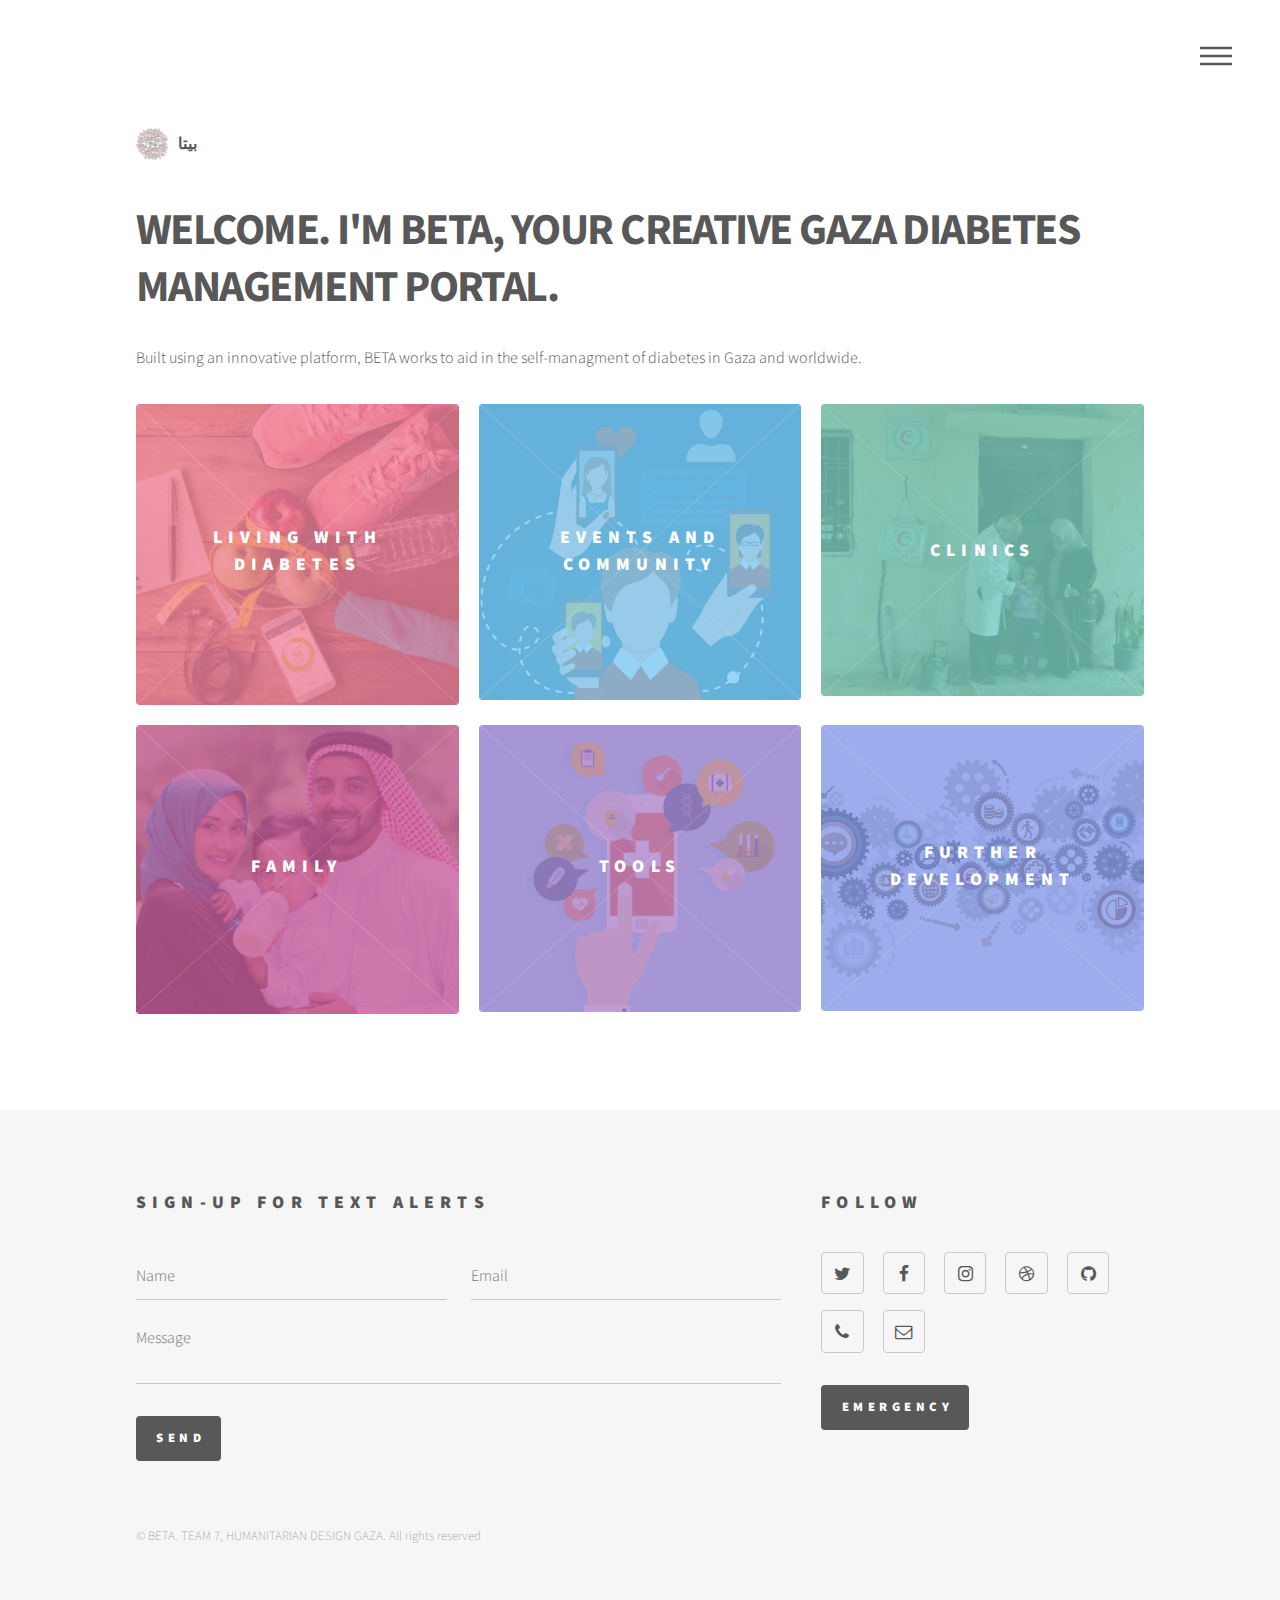
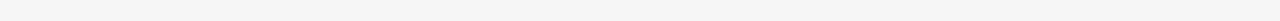
<file: index.html>
<!DOCTYPE HTML>
<!--
	Phantom by Pixelarity
	pixelarity.com | hello@pixelarity.com
	License: pixelarity.com/license
-->
<html>
	<head>
		<title>BETA</title>
		<meta charset="utf-8" />
		<meta name="viewport" content="width=device-width, initial-scale=1, user-scalable=no" />
		<link rel="stylesheet" href="assets/css/main.css" />
		<noscript><link rel="stylesheet" href="assets/css/noscript.css" /></noscript>
	</head>
	<body class="is-preload">
		<!-- Wrapper -->
			<div id="wrapper">

				<!-- Header -->
					<header id="header">
						<div class="inner">

							<!-- Logo -->
								<a href="arabic.html" class="logo">
									<span class="symbol"><img src="images/g.svg" alt="" /></span><span class="title">بيتا</span>
								</a>

							<!-- Nav -->
								<nav>
									<ul>
										<li><a href="#menu">Menu</a></li>
									</ul>
								</nav>

						</div>
					</header>

				<!-- Menu -->
					<nav id="menu">
						<h2>Menu</h2>
						<ul>
							<li><a href="index.html">Home</a></li>
							<li><a href="lifestyle.html">Living with Diabetes</a></li>
							<li><a href="events.html">Events and Community</a></li>
							<li><a href="clinics.html">Clinics</a></li>
							<li><a href="family.html">Family</a></li>
							<li><a href="tools.html">Tools</a></li>
							<li><a href="dev.html">Further Development</a></li>
							<li><a href="elements.html">Elements</a></li>
						</ul>
					</nav>

				<!-- Main -->
					<div id="main">
						<div class="inner">
							<header>
								<h1>
							WELCOME. I'M BETA, YOUR CREATIVE GAZA DIABETES MANAGEMENT PORTAL.</h1>
								<p>Built using an innovative platform, BETA works to aid in the self-managment of diabetes in Gaza and worldwide.</p>
							</header>
							<section class="tiles">
								<article class="style1">
									<span class="image">
										<img src="images/healthyliving.jpg" alt="" />
									</span>
									<a href="lifestyle.html">
										<h2>LIVING WITH DIABETES</h2>
										<div class="content">
											<p>Learn how to manage your diabetes on a day-to-day basis.</p>
										</div>
									</a>
								</article>
								<article class="style2">
									<span class="image">
										<img src="images/connect.png" alt="" />
									</span>
									<a href="events.html">
										<h2>EVENTS AND COMMUNITY</h2>
										<div class="content">
											<p>Discover support groups and events happening in the greater Gaza community.</p>
										</div>
									</a>
								</article>
								<article class="style3">
									<span class="image">
										<img src="images/clinic.jpg" alt="" />
									</span>
									<a href="clinics.html">
										<h2>CLINICS</h2>
										<div class="content">
											<p>Find a clinic near you.</p>
										</div>
									</a>
								</article>
								<article class="style4">
									<span class="image">
										<img src="images/family2.jpg" alt="" />
									</span>
									<a href="family.html">
										<h2>FAMILY</h2>
										<div class="content">
											<p>Have a family member living with diabetes? Learn how to support & manage their care.</p>
										</div>
									</a>
								</article>
								<article class="style5">
									<span class="image">
										<img src="images/tools .jpg" alt="" />
									</span>
									<a href="tools.html">
										<h2>TOOLS</h2>
										<div class="content">
											<p>Helpful resources in diabetes management.</p>
										</div>
									</a>
								</article>
								<article class="style6">
									<span class="image">
										<img src="images/development.jpg" alt="" />
									</span>
									<a href="dev.html">
										<h2>FURTHER DEVELOPMENT</h2>
										<div class="content">
											<p>Learn what's coming as BETA continues ongoing development.</p>
										</div>
									</a>

							</section>
						</div>
					</div>

				<!-- Footer -->
					<footer id="footer">
						<div class="inner">
							<section>
								<h2>Sign-Up For Text Alerts</h2>
								<form method="post" action="#">
									<div class="fields">
										<div class="field half">
											<input type="text" name="name" id="name" placeholder="Name" />
										</div>
										<div class="field half">
											<input type="email" name="email" id="email" placeholder="Email" />
										</div>
										<div class="field">
											<textarea name="message" id="message" placeholder="Message"></textarea>
										</div>
									</div>
									<ul class="actions">
										<li><input type="submit" value="Send" class="primary" /></li>
									</ul>
								</form>
							</section>
							<section>
								<h2>Follow</h2>
								<ul class="icons">
									<li><a href="#" class="icon style2 fa-twitter"><span class="label">Twitter</span></a></li>
									<li><a href="#" class="icon style2 fa-facebook"><span class="label">Facebook</span></a></li>
									<li><a href="#" class="icon style2 fa-instagram"><span class="label">Instagram</span></a></li>
									<li><a href="#" class="icon style2 fa-dribbble"><span class="label">Dribbble</span></a></li>
									<li><a href="#" class="icon style2 fa-github"><span class="label">GitHub</span></a></li>
									<li><a href="#" class="icon style2 fa-phone"><span class="label">Phone</span></a></li>
									<li><a href="#" class="icon style2 fa-envelope-o"><span class="label">Email</span></a></li>
								</ul>
								<p>
								<a href="tel:+101" class="button primary">EMERGENCY</a>
							</p>
							</section>
							<ul class="copyright">
								<li>&copy; BETA. TEAM 7, HUMANITARIAN DESIGN GAZA. All rights reserved</li>
							</ul>
						</div>
					</footer>

			</div>

		<!-- Scripts -->
			<script src="assets/js/jquery.min.js"></script>
			<script src="assets/js/browser.min.js"></script>
			<script src="assets/js/breakpoints.min.js"></script>
			<script src="assets/js/util.js"></script>
			<script src="assets/js/main.js"></script>

	</body>
</html>
</file>
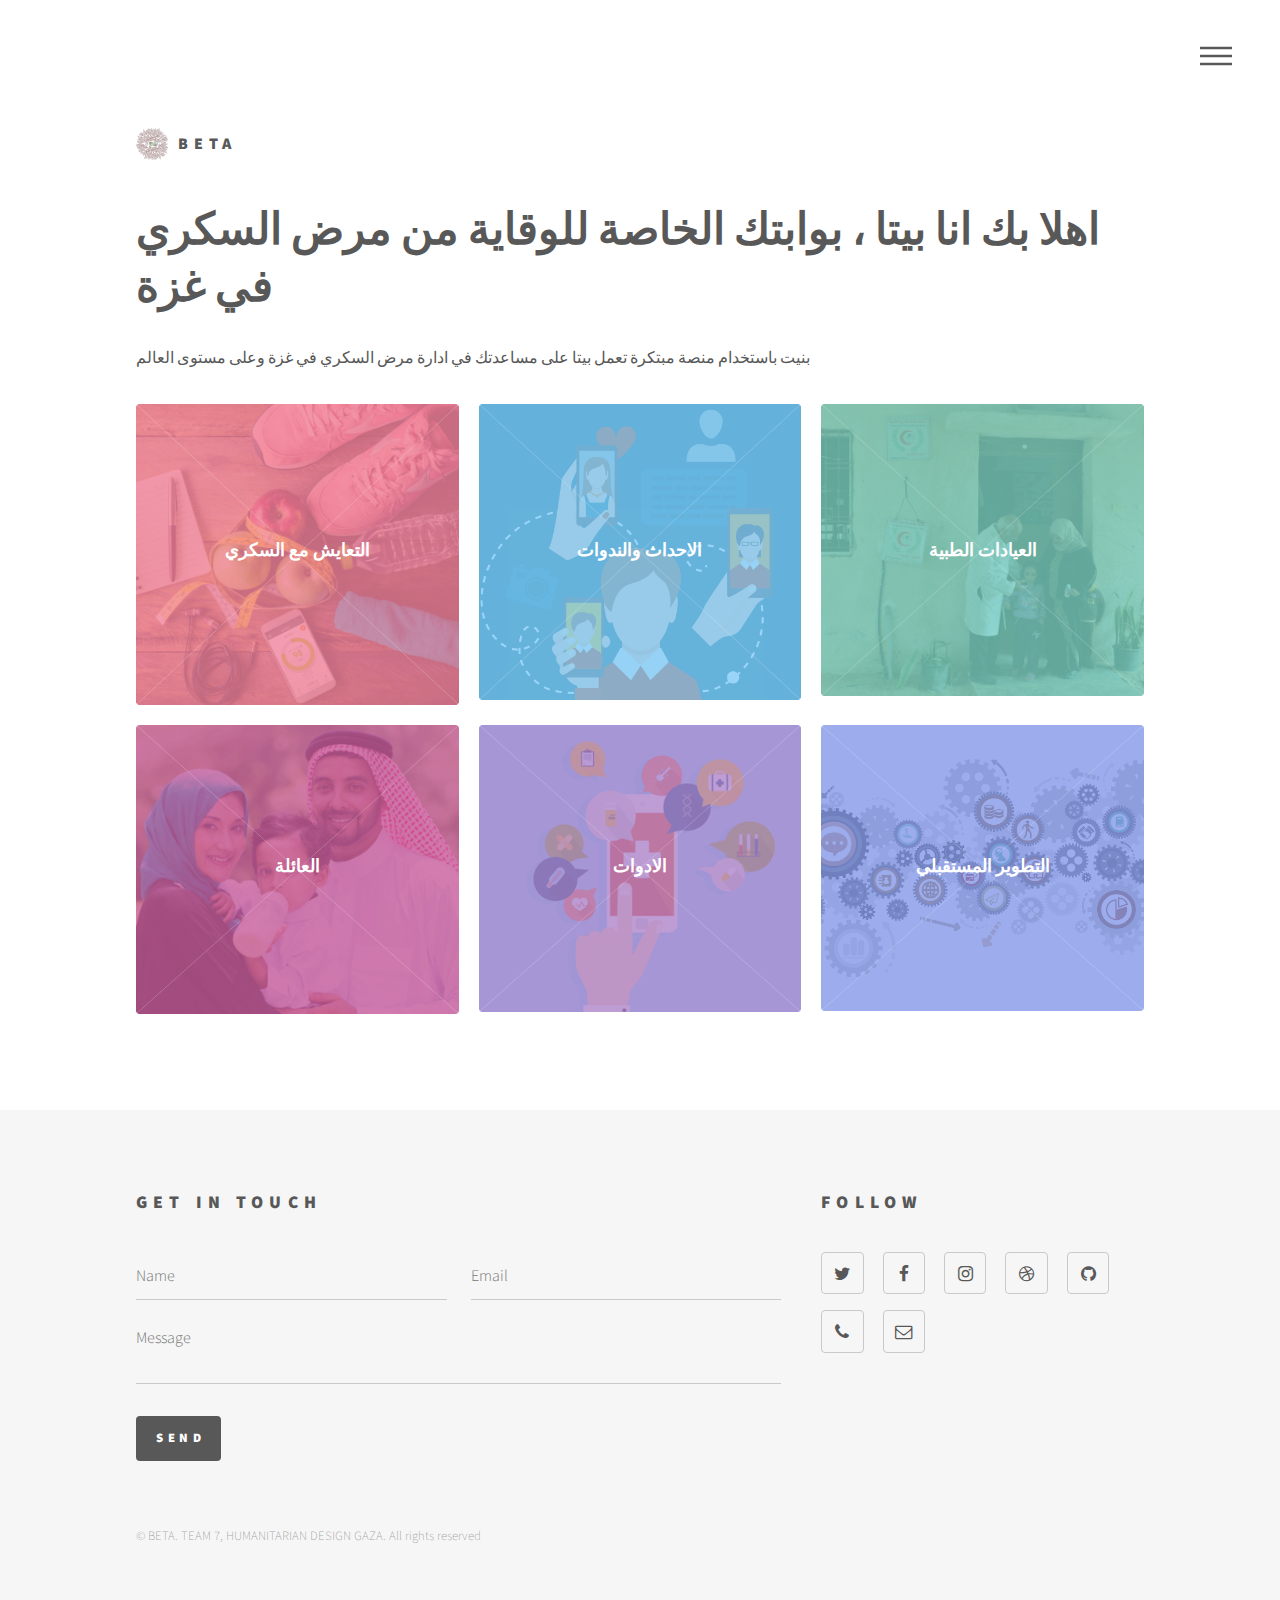
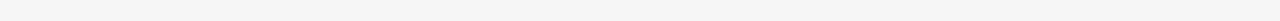
<file: arabic.html>
<!DOCTYPE HTML>
<!--
	Phantom by Pixelarity
	pixelarity.com | hello@pixelarity.com
	License: pixelarity.com/license
-->
<html>
	<head>
		<title>BETA</title>
		<meta charset="utf-8" />
		<meta name="viewport" content="width=device-width, initial-scale=1, user-scalable=no" />
		<link rel="stylesheet" href="assets/css/main.css" />
		<noscript><link rel="stylesheet" href="assets/css/noscript.css" /></noscript>
	</head>
	<body class="is-preload">
		<!-- Wrapper -->
			<div id="wrapper">

				<!-- Header -->
					<header id="header">
						<div class="inner">

							<!-- Logo -->
								<a href="index.html" class="logo">
									<span class="symbol"><img src="images/g.svg" alt="" /></span><span class="title">BETA</span>
								</a>

							<!-- Nav -->
								<nav>
									<ul>
										<li><a href="#menu">Menu</a></li>
									</ul>
								</nav>

						</div>
					</header>

					<!-- Menu -->
						<nav id="menu">
							<h2>Menu</h2>
							<ul>
								<li><a href="index.html">Home</a></li>
								<li><a href="lifestyle.html">Living with Diabetes</a></li>
								<li><a href="events.html">Events and Community</a></li>
								<li><a href="clinics.html">Clinics</a></li>
								<li><a href="family.html">Family</a></li>
								<li><a href="tools.html">Tools</a></li>
								<li><a href="dev.html">Further Development</a></li>
								<li><a href="elements.html">Elements</a></li>
							</ul>
						</nav>

				<!-- Main -->
					<div id="main">
						<div class="inner">
							<header>
								<h1>
اهلا بك انا بيتا ، بوابتك الخاصة للوقاية من مرض السكري في غزة</h1>
								<p>بنيت باستخدام منصة مبتكرة تعمل بيتا على مساعدتك في ادارة مرض السكري في غزة وعلى مستوى العالم</p>
							</header>
							<section class="tiles">
								<article class="style1">
									<span class="image">
										<img src="images/healthyliving.jpg" alt="" />
									</span>
									<a href="generic.html">
										<h2>التعايش مع السكري</h2>
										<div class="content">
											<p>التعلم كيفية التعامل و إدارة مرض السكري يوما بيوم</p>
										</div>
									</a>
								</article>
								<article class="style2">
									<span class="image">
										<img src="images/connect.png" alt="" />
									</span>
									<a href="generic.html">
										<h2>الاحداث والندوات</h2>
										<div class="content">
											<p>اكتشاف مجموعات الدعم و أهم الأحداث التوعوية للمرض في مجتمع غزة</p>
										</div>
									</a>
								</article>
								<article class="style3">
									<span class="image">
										<img src="images/clinic.jpg" alt="" />
									</span>
									<a href="generic.html">
										<h2>العيادات الطبية</h2>
										<div class="content">
											<p>إيجاد أقرب مركز صحي لك</p>
										</div>
									</a>
								</article>
								<article class="style4">
									<span class="image">
										<img src="images/family2.jpg" alt="" />
									</span>
									<a href="generic.html">
										<h2>العائلة</h2>
										<div class="content">
											<p>هل لديك أحد من أفراد العائلة يعيش مع مرض السكري؟ تعلم كيفية دعم وإدارة الرعاية الخاصة بهم</p>
										</div>
									</a>
								</article>
								<article class="style5">
									<span class="image">
										<img src="images/tools .jpg" alt="" />
									</span>
									<a href="generic.html">
										<h2>الادوات</h2>
										<div class="content">
											<p>المصادر المساعدة لإدارة و التحكم بمرض السكري</p>
										</div>
									</a>
								</article>
								<article class="style6">
									<span class="image">
										<img src="images/development.jpg" alt="" />
									</span>
									<a href="generic.html">
										<h2>التطوير المستقبلي</h2>
										<div class="content">
											<p>تعرف على ما هو قادم من BETA في المستقبل</p>
										</div>
									</a>

							</section>
						</div>
					</div>

				<!-- Footer -->
					<footer id="footer">
						<div class="inner">
							<section>
								<h2>Get in touch</h2>
								<form method="post" action="#">
									<div class="fields">
										<div class="field half">
											<input type="text" name="name" id="name" placeholder="Name" />
										</div>
										<div class="field half">
											<input type="email" name="email" id="email" placeholder="Email" />
										</div>
										<div class="field">
											<textarea name="message" id="message" placeholder="Message"></textarea>
										</div>
									</div>
									<ul class="actions">
										<li><input type="submit" value="Send" class="primary" /></li>
									</ul>
								</form>
							</section>
							<section>
								<h2>Follow</h2>
								<ul class="icons">
									<li><a href="#" class="icon style2 fa-twitter"><span class="label">Twitter</span></a></li>
									<li><a href="#" class="icon style2 fa-facebook"><span class="label">Facebook</span></a></li>
									<li><a href="#" class="icon style2 fa-instagram"><span class="label">Instagram</span></a></li>
									<li><a href="#" class="icon style2 fa-dribbble"><span class="label">Dribbble</span></a></li>
									<li><a href="#" class="icon style2 fa-github"><span class="label">GitHub</span></a></li>
									<li><a href="#" class="icon style2 fa-phone"><span class="label">Phone</span></a></li>
									<li><a href="#" class="icon style2 fa-envelope-o"><span class="label">Email</span></a></li>
								</ul>
							</section>
							<ul class="copyright">
								<li>&copy; BETA. TEAM 7, HUMANITARIAN DESIGN GAZA. All rights reserved</li>
							</ul>
						</div>
					</footer>

			</div>

		<!-- Scripts -->
			<script src="assets/js/jquery.min.js"></script>
			<script src="assets/js/browser.min.js"></script>
			<script src="assets/js/breakpoints.min.js"></script>
			<script src="assets/js/util.js"></script>
			<script src="assets/js/main.js"></script>

	</body>
</html>
</file>
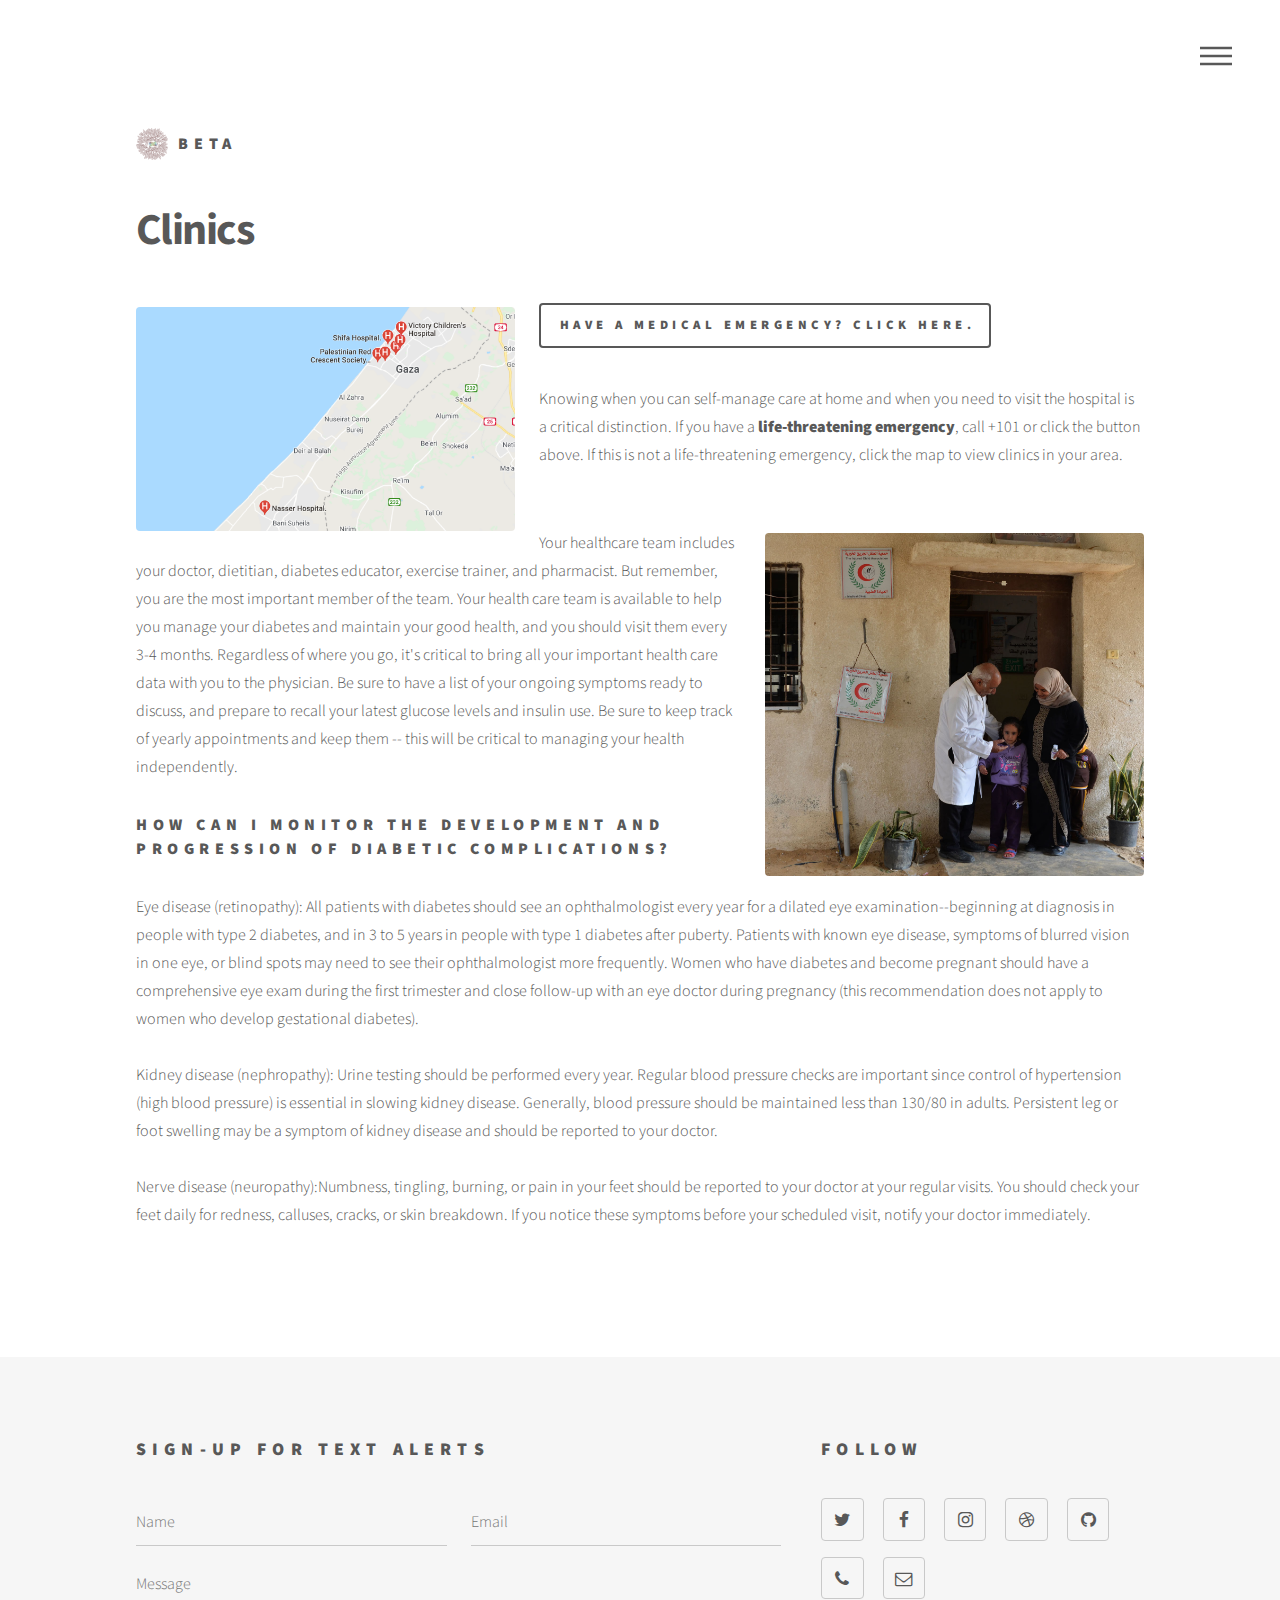
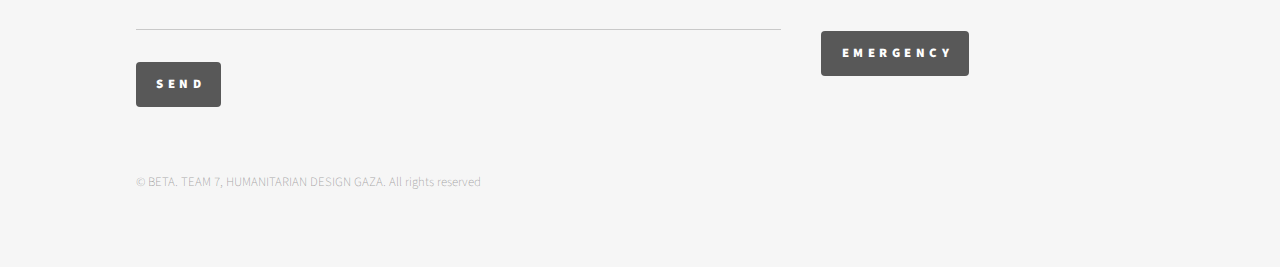
<file: clinics.html>
<!DOCTYPE HTML>
<!--
	Phantom by Pixelarity
	pixelarity.com | hello@pixelarity.com
	License: pixelarity.com/license
-->
<html>
	<head>
		<title>BETA</title>
		<meta charset="utf-8" />
		<meta name="viewport" content="width=device-width, initial-scale=1, user-scalable=no" />
		<link rel="stylesheet" href="assets/css/main.css" />
		<noscript><link rel="stylesheet" href="assets/css/noscript.css" /></noscript>
	</head>
	<body class="is-preload">
		<!-- Wrapper -->
			<div id="wrapper">

				<!-- Header -->
					<header id="header">
						<div class="inner">

							<!-- Logo -->
								<a href="index.html" class="logo">
									<span class="symbol"><img src="images/g.svg" alt="" /></span><span class="title">BETA</span>
								</a>

							<!-- Nav -->
								<nav>
									<ul>
										<li><a href="#menu">Menu</a></li>
									</ul>
								</nav>

						</div>
					</header>

<!-- Menu -->
					<nav id="menu">
						<h2>Menu</h2>
						<ul>
							<li><a href="index.html">Home</a></li>
							<li><a href="lifestyle.html">Living with Diabetes</a></li>
							<li><a href="events.html">Events and Community</a></li>
							<li><a href="clinics.html">Clinics</a></li>
							<li><a href="family.html">Family</a></li>
							<li><a href="tools.html">Tools</a></li>
							<li><a href="dev.html">Further Development</a></li>
							<li><a href="elements.html">Elements</a></li>
						</ul>
					</nav>

				<!-- Main -->
					<div id="main">
						<div class="inner">
							<h1>Clinics</h1>
							<p><a href="https://www.google.ps/search?rlz=1C1NDCM_arPS831PS831&q=%D9%85%D8%B3%D8%AA%D8%B4%D9%81%D9%8A%D8%A7%D8%AA+%D9%82%D8%B7%D8%A7%D8%B9+%D8%BA%D8%B2%D8%A9&npsic=0&rflfq=1&rlha=0&rllag=31526102,34472222,3104&tbm=lcl&ved=2ahUKEwid5v2Y5IjgAhXSjqQKHSbxBdYQtgN6BAgAEAQ&tbs=lrf:!2m1!1e2!2m1!1e3!3sIAE,lf:1,lf_ui:2&rldoc=1#rlfi=hd:;si:,31.538840500907607,34.51005254304346;mv:!1m2!1d31.590438059402555!2d34.74457677683324!2m2!1d31.280516032326236!2d34.04419835886449!4m2!1d31.435605135729464!2d34.39438756784887!5i11"><span class="image left"><img src="images/map.png" alt="" /></a></span>
		<a href="tel:+101" class="button default">Have a medical emergency? Click Here.</a> </br></br>
								Knowing when you can self-manage care at home and when you need to visit the hospital is a critical distinction. If you have a <b> life-threatening emergency</b>, call +101 or click the button above.
								If this is not a life-threatening emergency, click the map to view clinics in your area.</p> </br>
							<p><span class="image right"><img src="images/clinic.jpg" alt="" /></span>Your healthcare team includes your doctor, dietitian, diabetes educator, exercise trainer, and pharmacist. But remember, you are the most important member of the team.
								Your health care team is available to help you manage your diabetes and maintain your good health, and you should visit them every 3-4 months.
								Regardless of where you go, it's critical to bring all your important health care data with you to the physician. Be sure to have a list of your ongoing
								symptoms ready to discuss, and prepare to recall your latest glucose levels and insulin use. Be sure to keep track of yearly appointments and keep them -- this will be critical to managing your health independently.
</p>
							<h3>	How can I monitor the development and progression of diabetic complications? </h3> <p>
	Eye disease (retinopathy): All patients with diabetes should see an ophthalmologist every year for a dilated eye examination--beginning at diagnosis in people with type 2 diabetes, and in 3 to 5 years in people with type 1 diabetes after puberty. Patients with known eye disease, symptoms of blurred vision in one eye, or blind spots may need to see their ophthalmologist more frequently.
	Women who have diabetes and become pregnant should have a comprehensive eye exam during the first trimester and close follow-up with an eye doctor during pregnancy (this recommendation does not apply to women who develop gestational diabetes).
</br></br>
	Kidney disease (nephropathy): Urine testing should be performed every year. Regular blood pressure checks are important since control of hypertension (high blood pressure) is essential in slowing kidney disease. Generally, blood pressure should be maintained less than 130/80 in adults. Persistent leg or foot swelling may be a symptom of kidney disease and should be reported to your doctor.
</br></br>
	Nerve disease (neuropathy):Numbness, tingling, burning, or pain in your feet should be reported to your doctor at your regular visits. You should check your feet daily for redness, calluses, cracks, or skin breakdown. If you notice these symptoms before your scheduled visit, notify your doctor immediately.</p>
						</section>
					</div>
				</div>

				<!-- Footer -->
					<footer id="footer">
						<div class="inner">
							<section>
								<h2>Sign-Up for Text Alerts</h2>
								<form method="post" action="#">
									<div class="fields">
										<div class="field half">
											<input type="text" name="name" id="name" placeholder="Name" />
										</div>
										<div class="field half">
											<input type="email" name="email" id="email" placeholder="Email" />
										</div>
										<div class="field">
											<textarea name="message" id="message" placeholder="Message"></textarea>
										</div>
									</div>
									<ul class="actions">
										<li><input type="submit" value="Send" class="primary" /></li>
									</ul>
								</form>
							</section>
							<section>
								<h2>Follow</h2>
								<ul class="icons">
									<li><a href="#" class="icon style2 fa-twitter"><span class="label">Twitter</span></a></li>
									<li><a href="#" class="icon style2 fa-facebook"><span class="label">Facebook</span></a></li>
									<li><a href="#" class="icon style2 fa-instagram"><span class="label">Instagram</span></a></li>
									<li><a href="#" class="icon style2 fa-dribbble"><span class="label">Dribbble</span></a></li>
									<li><a href="#" class="icon style2 fa-github"><span class="label">GitHub</span></a></li>
									<li><a href="#" class="icon style2 fa-phone"><span class="label">Phone</span></a></li>
									<li><a href="#" class="icon style2 fa-envelope-o"><span class="label">Email</span></a></li>
								</ul>
								<p>
								<a href="tel:+101" class="button primary">EMERGENCY</a>
							</p>
							</section>
							<ul class="copyright">
								<li>&copy; BETA. TEAM 7, HUMANITARIAN DESIGN GAZA. All rights reserved</li>
							</ul>
						</div>
					</footer>

			</div>

		<!-- Scripts -->
			<script src="assets/js/jquery.min.js"></script>
			<script src="assets/js/browser.min.js"></script>
			<script src="assets/js/breakpoints.min.js"></script>
			<script src="assets/js/util.js"></script>
			<script src="assets/js/main.js"></script>

	</body>
</html>
</file>
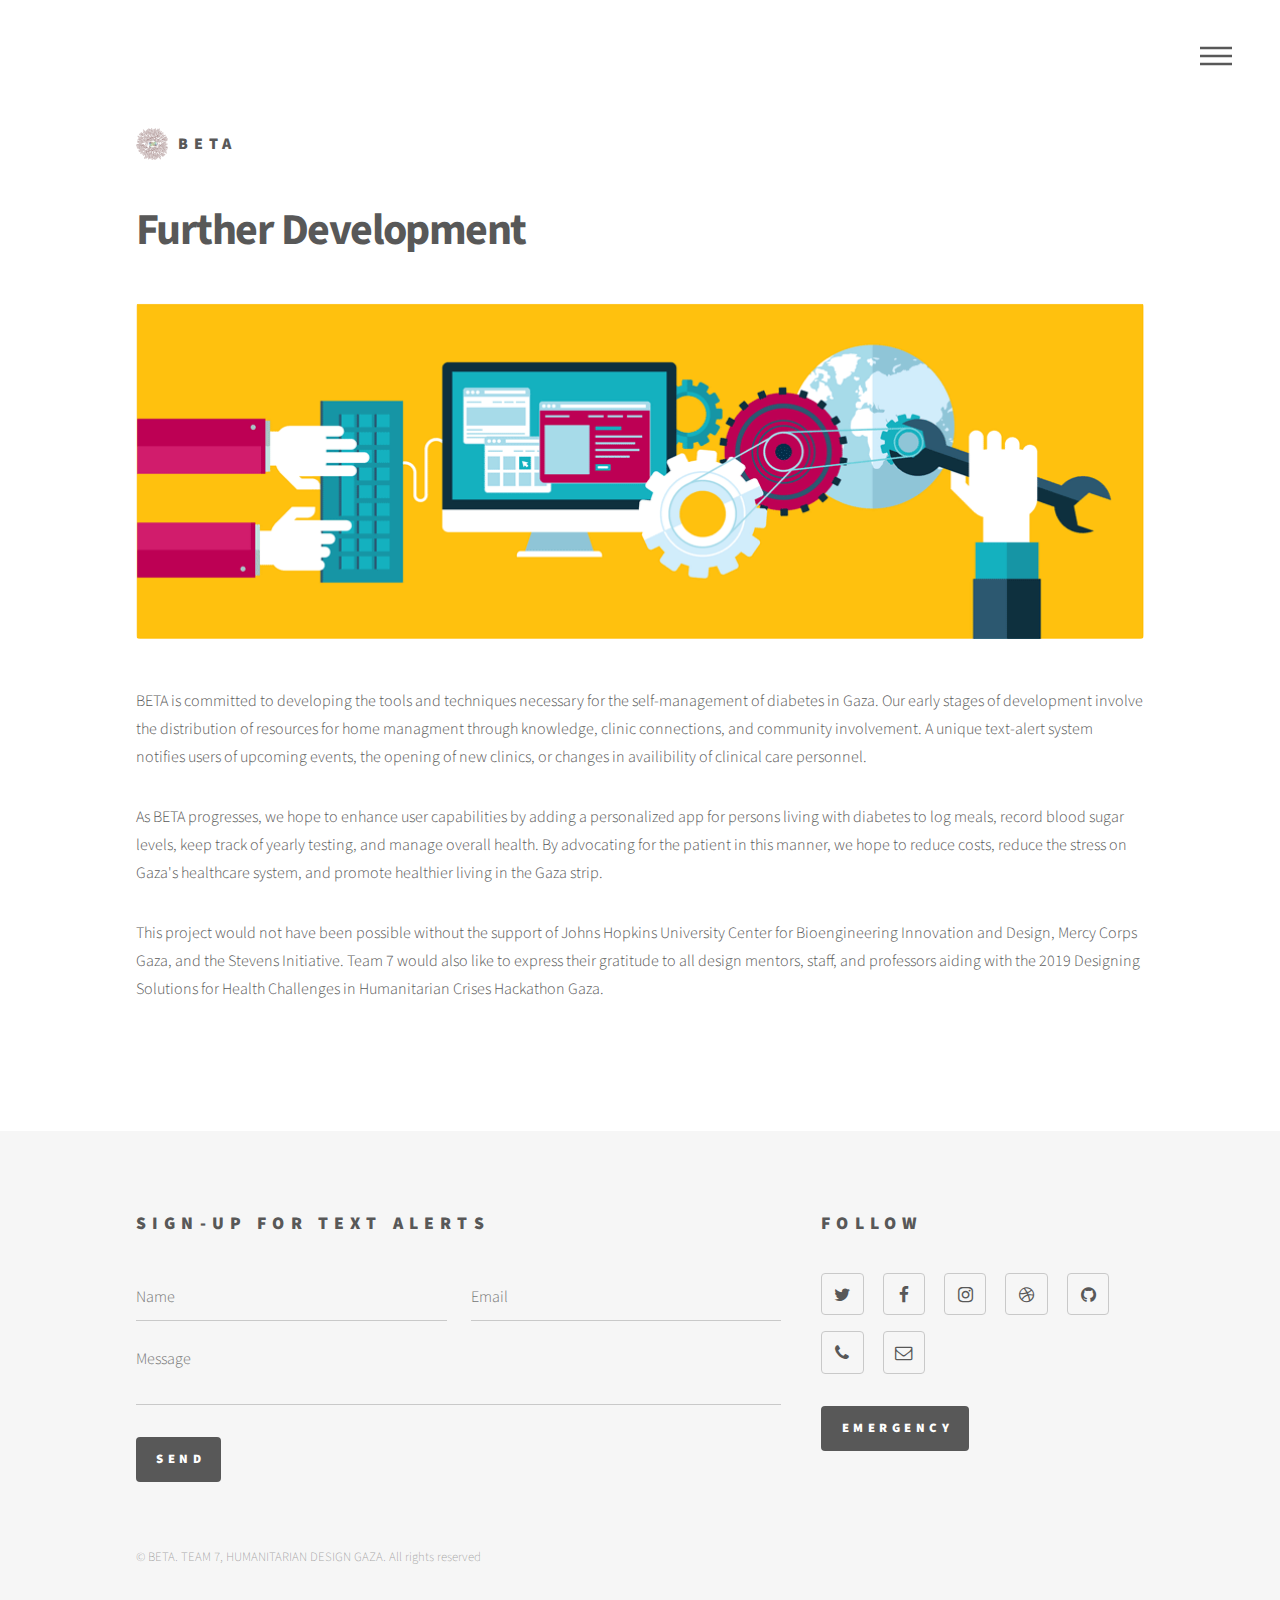
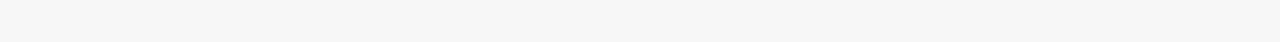
<file: dev.html>
<!DOCTYPE HTML>
<!--
	Phantom by Pixelarity
	pixelarity.com | hello@pixelarity.com
	License: pixelarity.com/license
-->
<html>
	<head>
		<title>BETA</title>
		<meta charset="utf-8" />
		<meta name="viewport" content="width=device-width, initial-scale=1, user-scalable=no" />
		<link rel="stylesheet" href="assets/css/main.css" />
		<noscript><link rel="stylesheet" href="assets/css/noscript.css" /></noscript>
	</head>
	<body class="is-preload">
		<!-- Wrapper -->
			<div id="wrapper">

				<!-- Header -->
					<header id="header">
						<div class="inner">

							<!-- Logo -->
								<a href="index.html" class="logo">
									<span class="symbol"><img src="images/g.svg" alt="" /></span><span class="title">BETA</span>
								</a>

							<!-- Nav -->
								<nav>
									<ul>
										<li><a href="#menu">Menu</a></li>
									</ul>
								</nav>

						</div>
					</header>

<!-- Menu -->
					<nav id="menu">
						<h2>Menu</h2>
						<ul>
							<li><a href="index.html">Home</a></li>
							<li><a href="lifestyle.html">Living with Diabetes</a></li>
							<li><a href="events.html">Events and Community</a></li>
							<li><a href="clinics.html">Clinics</a></li>
							<li><a href="family.html">Family</a></li>
							<li><a href="tools.html">Tools</a></li>
							<li><a href="dev.html">Further Development</a></li>
							<li><a href="elements.html">Elements</a></li>
						</ul>
					</nav>

				<!-- Main -->
					<div id="main">
						<div class="inner">
							<h1>Further Development</h1>
							<span class="image main"><img src="images/dev2banner.png" alt="" /></span>
							<p>BETA is committed to developing the tools and techniques necessary for the self-management of diabetes in Gaza. Our early stages of development involve the distribution of resources
							for home managment through knowledge, clinic connections, and community involvement. A unique text-alert system notifies users of upcoming events, the opening of new clinics, or <thead>
								changes in availibility of clinical care personnel.
							</thead> </p>
							<p>As BETA progresses, we hope to enhance user capabilities by adding a personalized app for persons living with diabetes to log meals, record blood sugar levels, keep track of yearly
							testing, and manage overall health. By advocating for the patient in this manner, we hope to reduce costs, reduce the stress on Gaza's healthcare system, and promote healthier living
						in the Gaza strip. </p>
						<p> This project would not have been possible without the support of Johns Hopkins University Center for Bioengineering Innovation and Design, Mercy Corps Gaza, and the Stevens Initiative.
							Team 7 would also like to express their gratitude to all design mentors, staff, and professors aiding with the 2019 Designing Solutions for Health Challenges in Humanitarian Crises Hackathon Gaza.
						</div>
					</div>

				<!-- Footer -->
					<footer id="footer">
						<div class="inner">
							<section>
								<h2>Sign-Up for Text Alerts</h2>
								<form method="post" action="#">
									<div class="fields">
										<div class="field half">
											<input type="text" name="name" id="name" placeholder="Name" />
										</div>
										<div class="field half">
											<input type="email" name="email" id="email" placeholder="Email" />
										</div>
										<div class="field">
											<textarea name="message" id="message" placeholder="Message"></textarea>
										</div>
									</div>
									<ul class="actions">
										<li><input type="submit" value="Send" class="primary" /></li>
									</ul>
								</form>
							</section>
							<section>
								<h2>Follow</h2>
								<ul class="icons">
									<li><a href="#" class="icon style2 fa-twitter"><span class="label">Twitter</span></a></li>
									<li><a href="#" class="icon style2 fa-facebook"><span class="label">Facebook</span></a></li>
									<li><a href="#" class="icon style2 fa-instagram"><span class="label">Instagram</span></a></li>
									<li><a href="#" class="icon style2 fa-dribbble"><span class="label">Dribbble</span></a></li>
									<li><a href="#" class="icon style2 fa-github"><span class="label">GitHub</span></a></li>
									<li><a href="#" class="icon style2 fa-phone"><span class="label">Phone</span></a></li>
									<li><a href="#" class="icon style2 fa-envelope-o"><span class="label">Email</span></a></li>
								</ul>
								<p>
								<a href="tel:+101" class="button primary">EMERGENCY</a>
							</p>
							</section>
							<ul class="copyright">
								<li>&copy; BETA. TEAM 7, HUMANITARIAN DESIGN GAZA. All rights reserved</li>
							</ul>
						</div>
					</footer>

			</div>

		<!-- Scripts -->
			<script src="assets/js/jquery.min.js"></script>
			<script src="assets/js/browser.min.js"></script>
			<script src="assets/js/breakpoints.min.js"></script>
			<script src="assets/js/util.js"></script>
			<script src="assets/js/main.js"></script>

	</body>
</html>
</file>
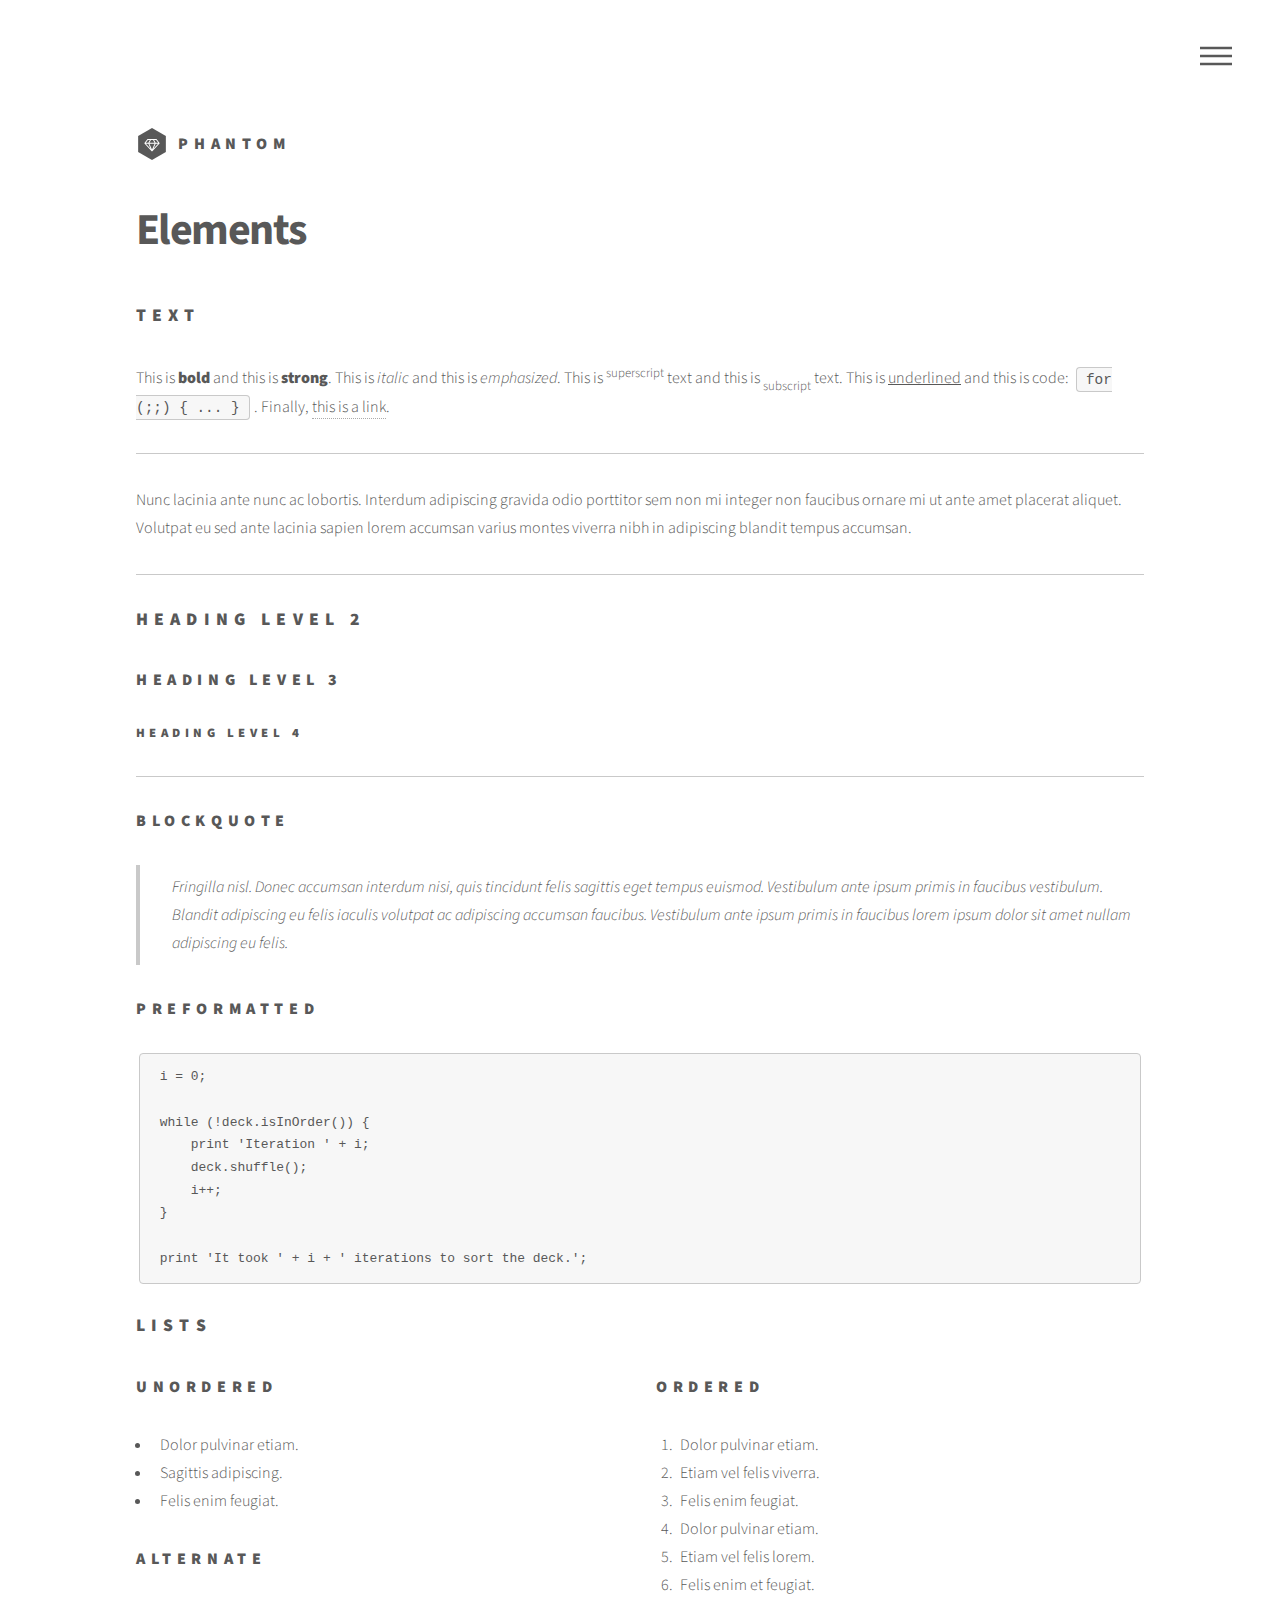
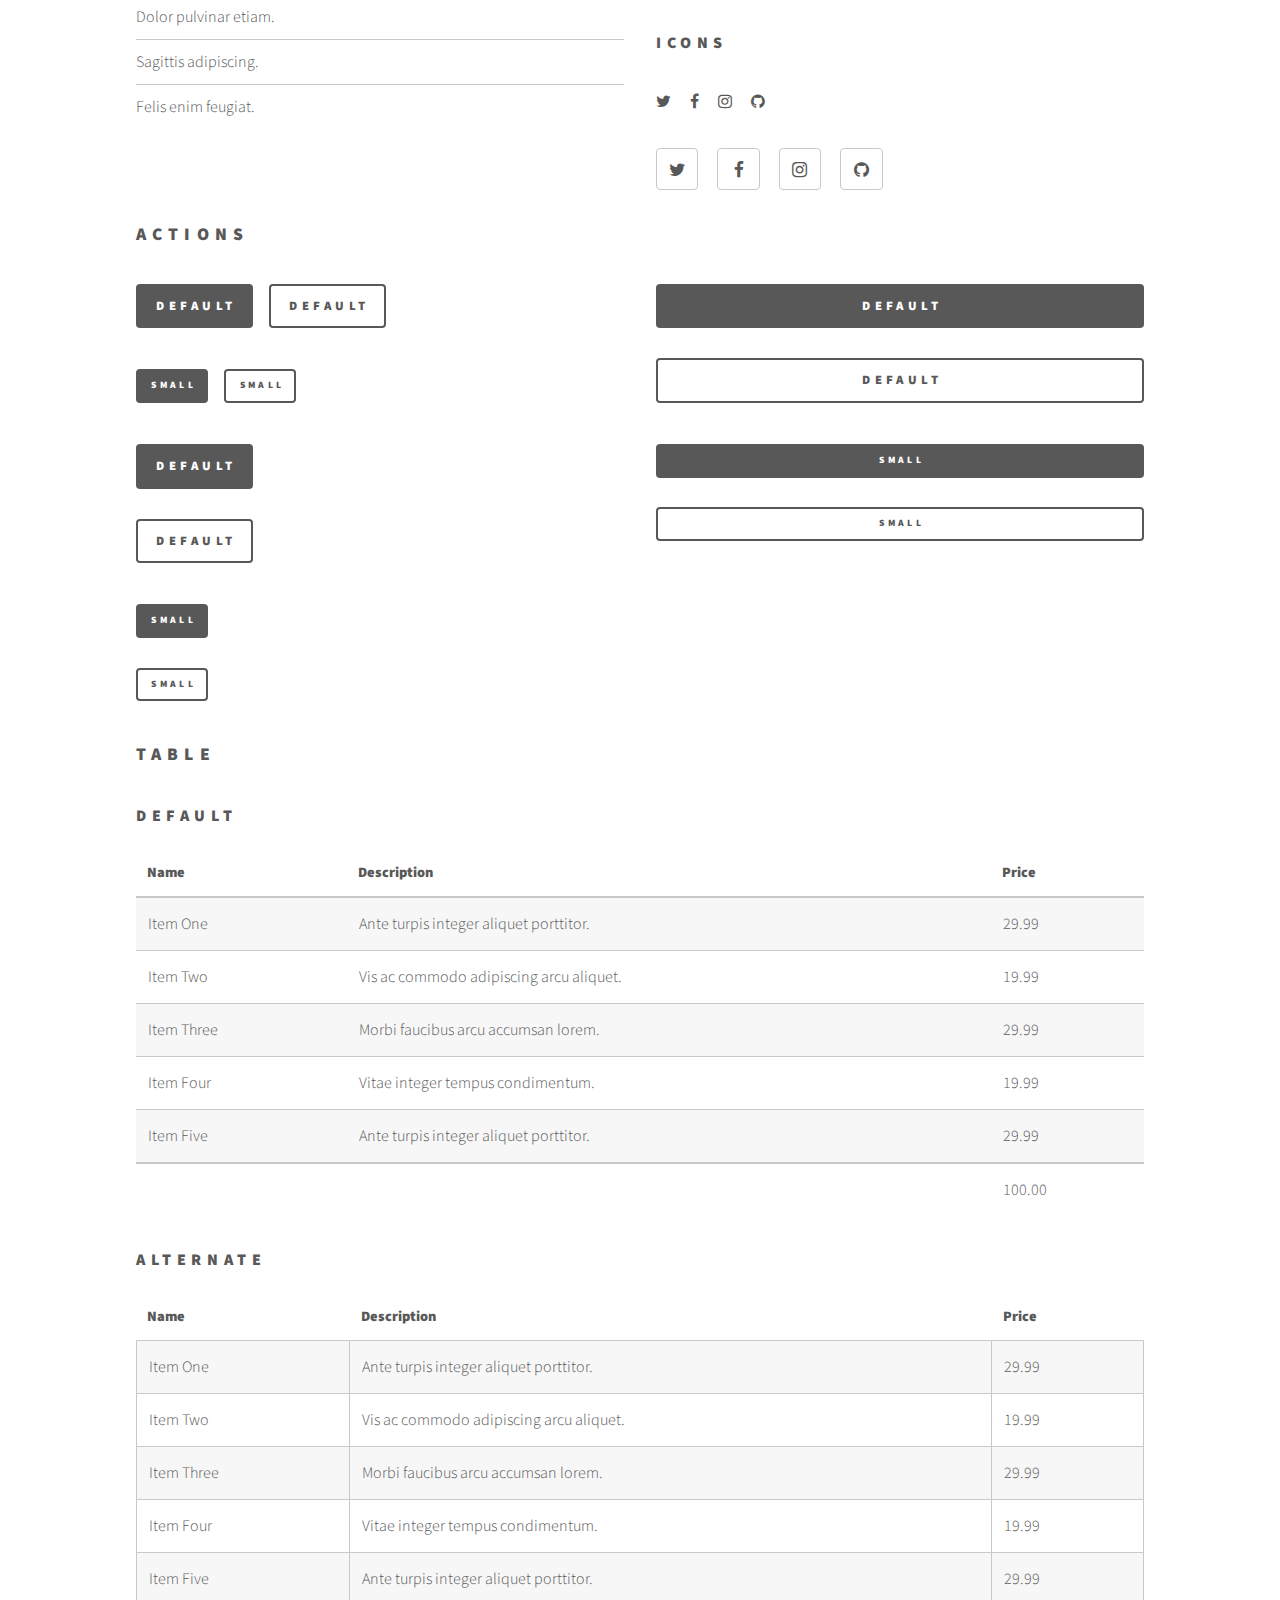
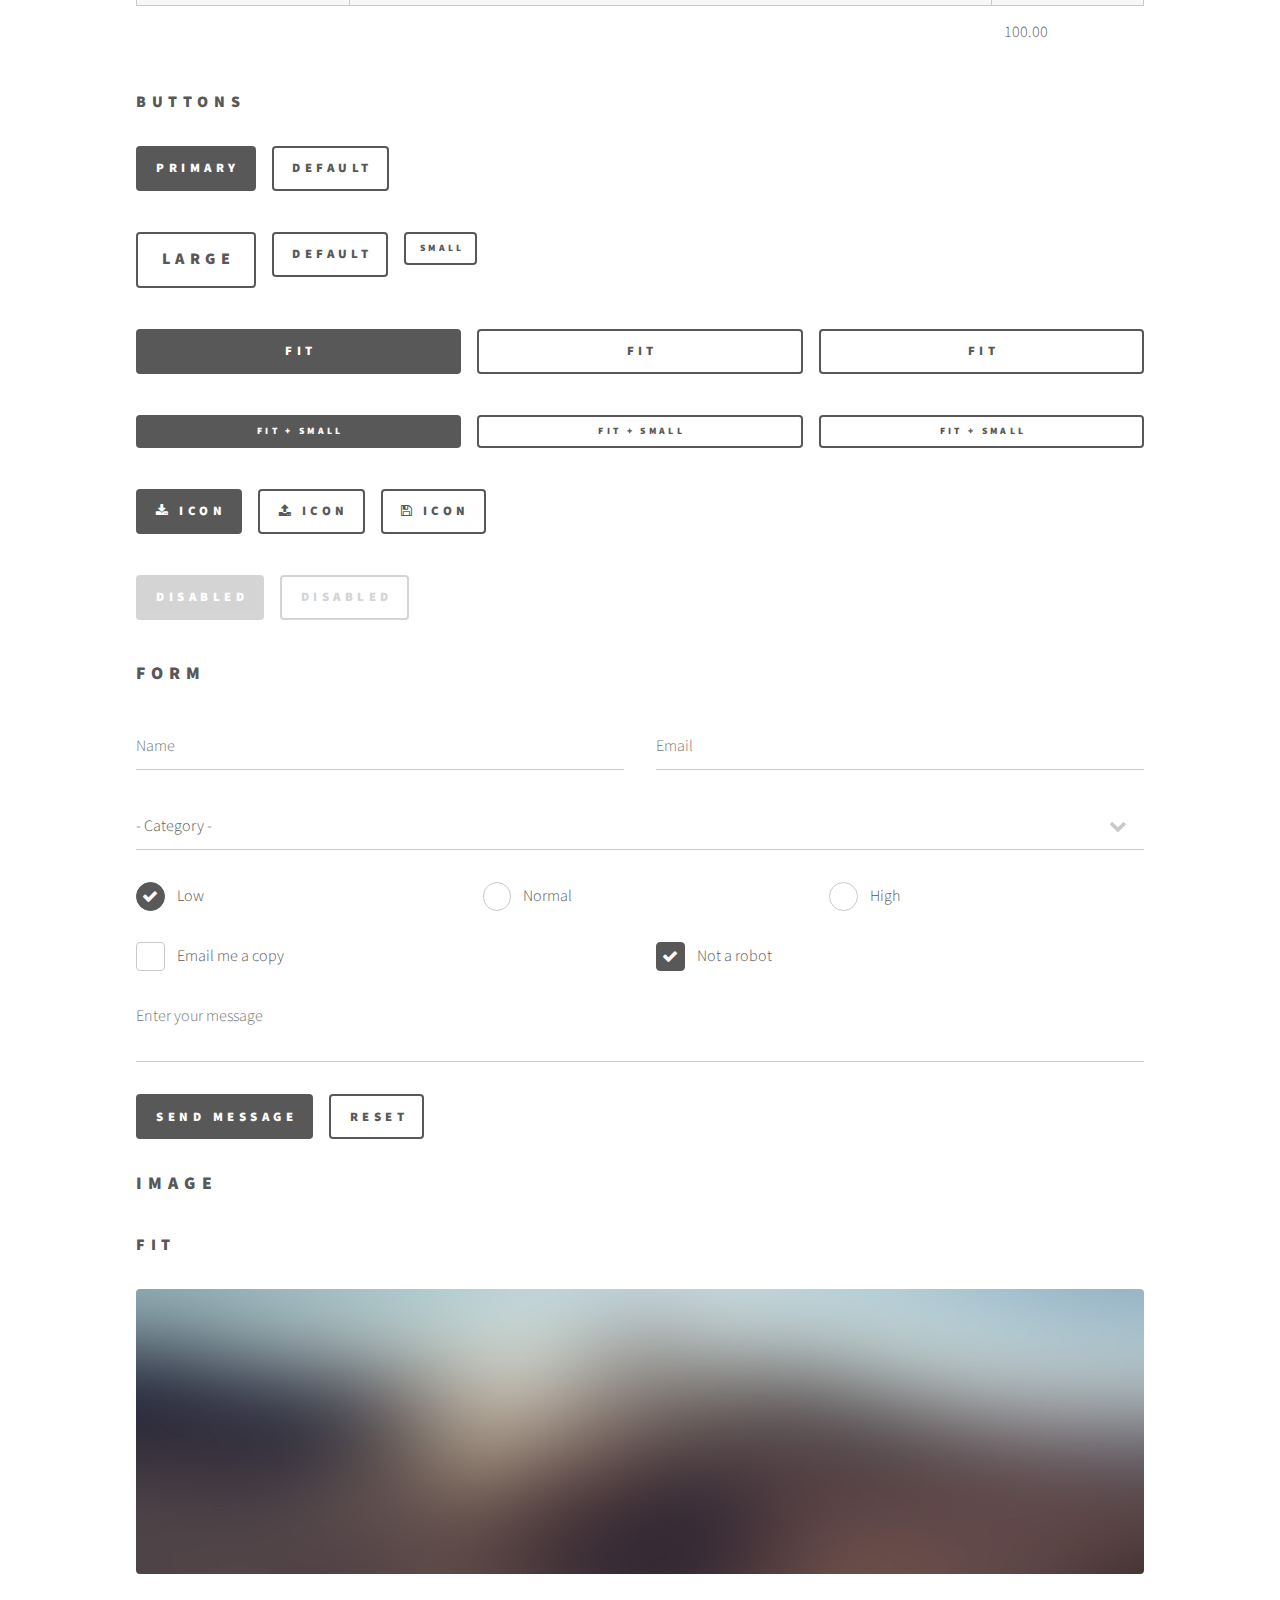
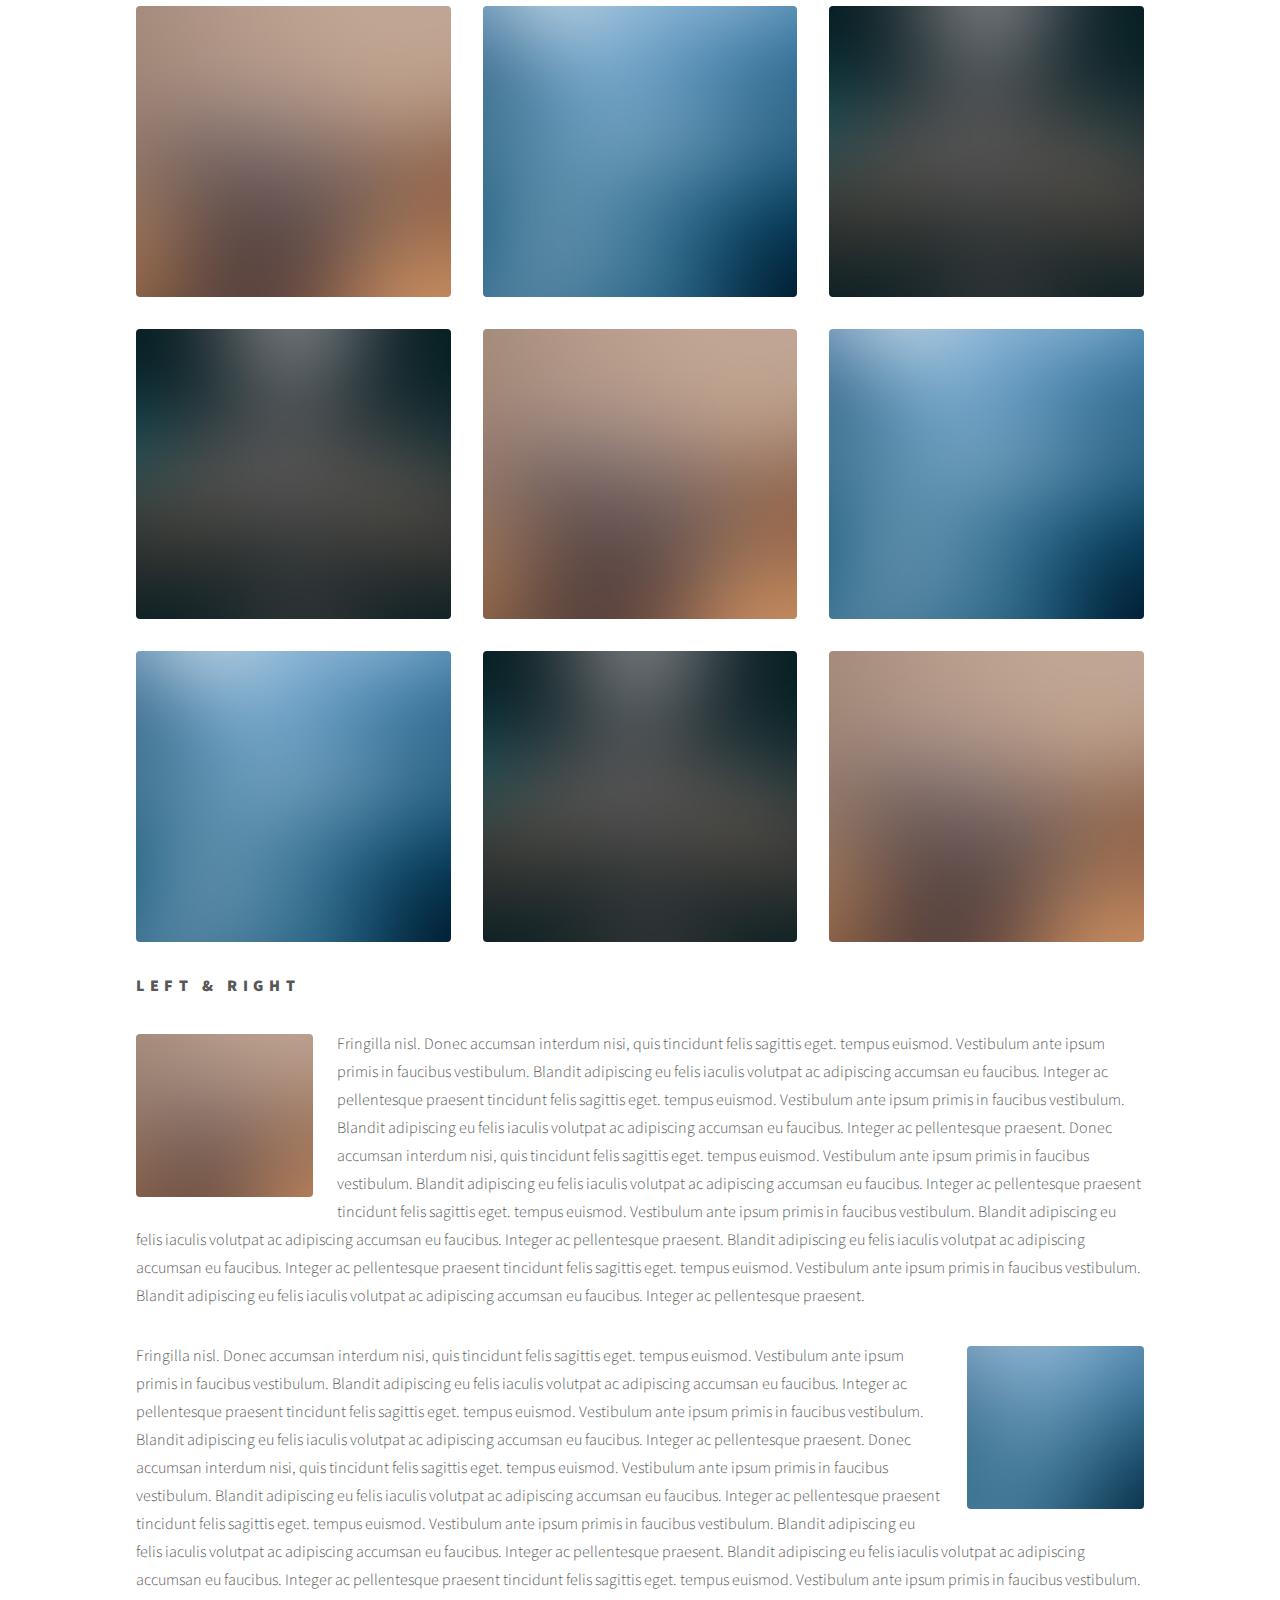
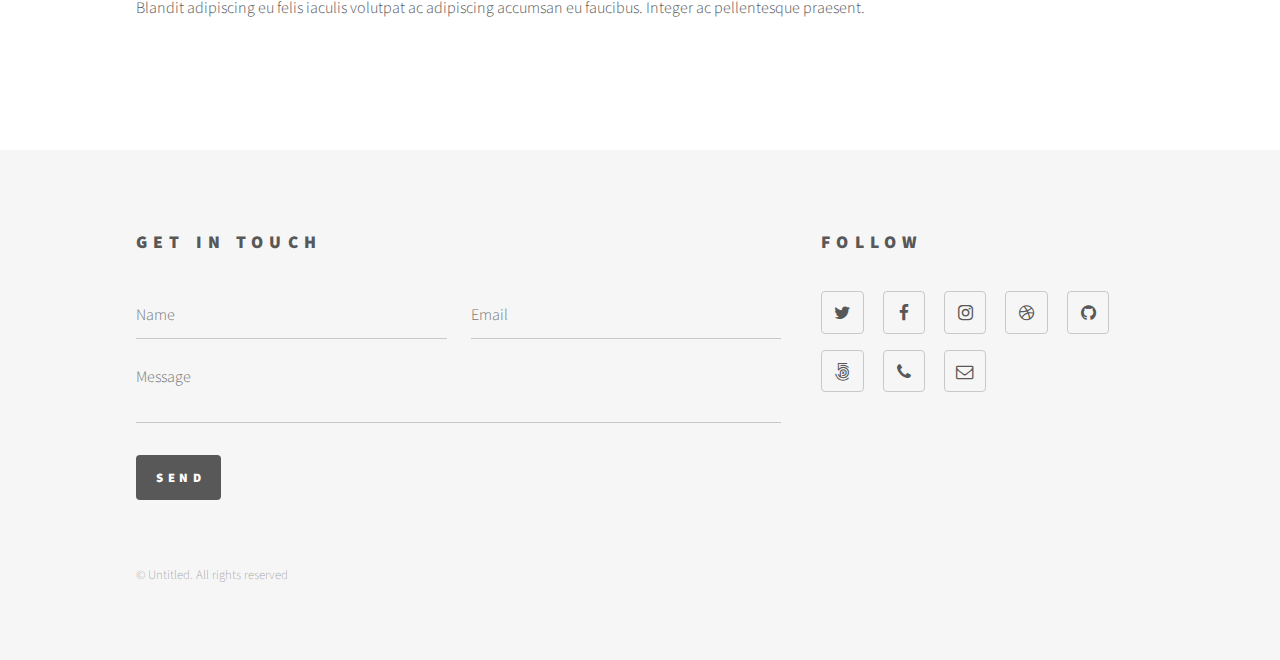
<file: elements.html>
<!DOCTYPE HTML>
<!--
	Phantom by Pixelarity
	pixelarity.com | hello@pixelarity.com
	License: pixelarity.com/license
-->
<html>
	<head>
		<title>Untitled</title>
		<meta charset="utf-8" />
		<meta name="viewport" content="width=device-width, initial-scale=1, user-scalable=no" />
		<link rel="stylesheet" href="assets/css/main.css" />
		<noscript><link rel="stylesheet" href="assets/css/noscript.css" /></noscript>
	</head>
	<body class="is-preload">
		<!-- Wrapper -->
			<div id="wrapper">

				<!-- Header -->
					<header id="header">
						<div class="inner">

							<!-- Logo -->
								<a href="index.html" class="logo">
									<span class="symbol"><img src="images/logo.svg" alt="" /></span><span class="title">Phantom</span>
								</a>

							<!-- Nav -->
								<nav>
									<ul>
										<li><a href="#menu">Menu</a></li>
									</ul>
								</nav>

						</div>
					</header>

				<!-- Menu -->
					<nav id="menu">
						<h2>Menu</h2>
						<ul>
							<li><a href="index.html">Home</a></li>
							<li><a href="generic.html">Ipsum veroeros</a></li>
							<li><a href="generic.html">Tempus etiam</a></li>
							<li><a href="generic.html">Consequat dolor</a></li>
							<li><a href="elements.html">Elements</a></li>
						</ul>
					</nav>

				<!-- Main -->
					<div id="main">
						<div class="inner">
							<h1>Elements</h1>

							<!-- Text -->
								<section>
									<h2>Text</h2>
									<p>This is <b>bold</b> and this is <strong>strong</strong>. This is <i>italic</i> and this is <em>emphasized</em>.
									This is <sup>superscript</sup> text and this is <sub>subscript</sub> text.
									This is <u>underlined</u> and this is code: <code>for (;;) { ... }</code>. Finally, <a href="#">this is a link</a>.</p>
									<hr />
									<p>Nunc lacinia ante nunc ac lobortis. Interdum adipiscing gravida odio porttitor sem non mi integer non faucibus ornare mi ut ante amet placerat aliquet. Volutpat eu sed ante lacinia sapien lorem accumsan varius montes viverra nibh in adipiscing blandit tempus accumsan.</p>
									<hr />
									<h2>Heading Level 2</h2>
									<h3>Heading Level 3</h3>
									<h4>Heading Level 4</h4>
									<hr />
									<h3>Blockquote</h3>
									<blockquote>Fringilla nisl. Donec accumsan interdum nisi, quis tincidunt felis sagittis eget tempus euismod. Vestibulum ante ipsum primis in faucibus vestibulum. Blandit adipiscing eu felis iaculis volutpat ac adipiscing accumsan faucibus. Vestibulum ante ipsum primis in faucibus lorem ipsum dolor sit amet nullam adipiscing eu felis.</blockquote>
									<h3>Preformatted</h3>
									<pre><code>i = 0;

while (!deck.isInOrder()) {
    print 'Iteration ' + i;
    deck.shuffle();
    i++;
}

print 'It took ' + i + ' iterations to sort the deck.';</code></pre>
								</section>

							<!-- Lists -->
								<section>
									<h2>Lists</h2>
									<div class="row">
										<div class="col-6 col-12-medium">
											<h3>Unordered</h3>
											<ul>
												<li>Dolor pulvinar etiam.</li>
												<li>Sagittis adipiscing.</li>
												<li>Felis enim feugiat.</li>
											</ul>
											<h3>Alternate</h3>
											<ul class="alt">
												<li>Dolor pulvinar etiam.</li>
												<li>Sagittis adipiscing.</li>
												<li>Felis enim feugiat.</li>
											</ul>
										</div>
										<div class="col-6 col-12-medium">
											<h3>Ordered</h3>
											<ol>
												<li>Dolor pulvinar etiam.</li>
												<li>Etiam vel felis viverra.</li>
												<li>Felis enim feugiat.</li>
												<li>Dolor pulvinar etiam.</li>
												<li>Etiam vel felis lorem.</li>
												<li>Felis enim et feugiat.</li>
											</ol>
											<h3>Icons</h3>
											<ul class="icons">
												<li><a href="#" class="icon style1 fa-twitter"><span class="label">Twitter</span></a></li>
												<li><a href="#" class="icon style1 fa-facebook"><span class="label">Facebook</span></a></li>
												<li><a href="#" class="icon style1 fa-instagram"><span class="label">Instagram</span></a></li>
												<li><a href="#" class="icon style1 fa-github"><span class="label">Github</span></a></li>
											</ul>
											<ul class="icons">
												<li><a href="#" class="icon style2 fa-twitter"><span class="label">Twitter</span></a></li>
												<li><a href="#" class="icon style2 fa-facebook"><span class="label">Facebook</span></a></li>
												<li><a href="#" class="icon style2 fa-instagram"><span class="label">Instagram</span></a></li>
												<li><a href="#" class="icon style2 fa-github"><span class="label">Github</span></a></li>
											</ul>
										</div>
									</div>
									<h2>Actions</h2>
									<div class="row">
										<div class="col-6 col-12-medium">
											<ul class="actions">
												<li><a href="#" class="button primary">Default</a></li>
												<li><a href="#" class="button">Default</a></li>
											</ul>
											<ul class="actions small">
												<li><a href="#" class="button primary small">Small</a></li>
												<li><a href="#" class="button small">Small</a></li>
											</ul>
											<ul class="actions stacked">
												<li><a href="#" class="button primary">Default</a></li>
												<li><a href="#" class="button">Default</a></li>
											</ul>
											<ul class="actions stacked">
												<li><a href="#" class="button primary small">Small</a></li>
												<li><a href="#" class="button small">Small</a></li>
											</ul>
										</div>
										<div class="col-6 col-12-medium">
											<ul class="actions stacked">
												<li><a href="#" class="button primary fit">Default</a></li>
												<li><a href="#" class="button fit">Default</a></li>
											</ul>
											<ul class="actions stacked">
												<li><a href="#" class="button primary small fit">Small</a></li>
												<li><a href="#" class="button small fit">Small</a></li>
											</ul>
										</div>
									</div>
								</section>

							<!-- Table -->
								<section>
									<h2>Table</h2>
									<h3>Default</h3>
									<div class="table-wrapper">
										<table>
											<thead>
												<tr>
													<th>Name</th>
													<th>Description</th>
													<th>Price</th>
												</tr>
											</thead>
											<tbody>
												<tr>
													<td>Item One</td>
													<td>Ante turpis integer aliquet porttitor.</td>
													<td>29.99</td>
												</tr>
												<tr>
													<td>Item Two</td>
													<td>Vis ac commodo adipiscing arcu aliquet.</td>
													<td>19.99</td>
												</tr>
												<tr>
													<td>Item Three</td>
													<td> Morbi faucibus arcu accumsan lorem.</td>
													<td>29.99</td>
												</tr>
												<tr>
													<td>Item Four</td>
													<td>Vitae integer tempus condimentum.</td>
													<td>19.99</td>
												</tr>
												<tr>
													<td>Item Five</td>
													<td>Ante turpis integer aliquet porttitor.</td>
													<td>29.99</td>
												</tr>
											</tbody>
											<tfoot>
												<tr>
													<td colspan="2"></td>
													<td>100.00</td>
												</tr>
											</tfoot>
										</table>
									</div>

									<h3>Alternate</h3>
									<div class="table-wrapper">
										<table class="alt">
											<thead>
												<tr>
													<th>Name</th>
													<th>Description</th>
													<th>Price</th>
												</tr>
											</thead>
											<tbody>
												<tr>
													<td>Item One</td>
													<td>Ante turpis integer aliquet porttitor.</td>
													<td>29.99</td>
												</tr>
												<tr>
													<td>Item Two</td>
													<td>Vis ac commodo adipiscing arcu aliquet.</td>
													<td>19.99</td>
												</tr>
												<tr>
													<td>Item Three</td>
													<td> Morbi faucibus arcu accumsan lorem.</td>
													<td>29.99</td>
												</tr>
												<tr>
													<td>Item Four</td>
													<td>Vitae integer tempus condimentum.</td>
													<td>19.99</td>
												</tr>
												<tr>
													<td>Item Five</td>
													<td>Ante turpis integer aliquet porttitor.</td>
													<td>29.99</td>
												</tr>
											</tbody>
											<tfoot>
												<tr>
													<td colspan="2"></td>
													<td>100.00</td>
												</tr>
											</tfoot>
										</table>
									</div>
								</section>

							<!-- Buttons -->
								<section>
									<h3>Buttons</h3>
									<ul class="actions">
										<li><a href="#" class="button primary">Primary</a></li>
										<li><a href="#" class="button">Default</a></li>
									</ul>
									<ul class="actions">
										<li><a href="#" class="button large">Large</a></li>
										<li><a href="#" class="button">Default</a></li>
										<li><a href="#" class="button small">Small</a></li>
									</ul>
									<ul class="actions fit">
										<li><a href="#" class="button primary fit">Fit</a></li>
										<li><a href="#" class="button fit">Fit</a></li>
										<li><a href="#" class="button fit">Fit</a></li>
									</ul>
									<ul class="actions fit small">
										<li><a href="#" class="button primary fit small">Fit + Small</a></li>
										<li><a href="#" class="button fit small">Fit + Small</a></li>
										<li><a href="#" class="button fit small">Fit + Small</a></li>
									</ul>
									<ul class="actions">
										<li><a href="#" class="button primary icon fa-download">Icon</a></li>
										<li><a href="#" class="button icon fa-upload">Icon</a></li>
										<li><a href="#" class="button icon fa-save">Icon</a></li>
									</ul>
									<ul class="actions">
										<li><span class="button primary disabled">Disabled</span></li>
										<li><span class="button disabled">Disabled</span></li>
									</ul>
								</section>

							<!-- Form -->
								<section>
									<h2>Form</h2>
									<form method="post" action="#">
										<div class="row gtr-uniform">
											<div class="col-6 col-12-xsmall">
												<input type="text" name="demo-name" id="demo-name" value="" placeholder="Name" />
											</div>
											<div class="col-6 col-12-xsmall">
												<input type="email" name="demo-email" id="demo-email" value="" placeholder="Email" />
											</div>
											<div class="col-12">
												<select name="demo-category" id="demo-category">
													<option value="">- Category -</option>
													<option value="1">Manufacturing</option>
													<option value="1">Shipping</option>
													<option value="1">Administration</option>
													<option value="1">Human Resources</option>
												</select>
											</div>
											<div class="col-4 col-12-small">
												<input type="radio" id="demo-priority-low" name="demo-priority" checked>
												<label for="demo-priority-low">Low</label>
											</div>
											<div class="col-4 col-12-small">
												<input type="radio" id="demo-priority-normal" name="demo-priority">
												<label for="demo-priority-normal">Normal</label>
											</div>
											<div class="col-4 col-12-small">
												<input type="radio" id="demo-priority-high" name="demo-priority">
												<label for="demo-priority-high">High</label>
											</div>
											<div class="col-6 col-12-small">
												<input type="checkbox" id="demo-copy" name="demo-copy">
												<label for="demo-copy">Email me a copy</label>
											</div>
											<div class="col-6 col-12-small">
												<input type="checkbox" id="demo-human" name="demo-human" checked>
												<label for="demo-human">Not a robot</label>
											</div>
											<div class="col-12">
												<textarea name="demo-message" id="demo-message" placeholder="Enter your message" rows="6"></textarea>
											</div>
											<div class="col-12">
												<ul class="actions">
													<li><input type="submit" value="Send Message" class="primary" /></li>
													<li><input type="reset" value="Reset" /></li>
												</ul>
											</div>
										</div>
									</form>
								</section>

							<!-- Image -->
								<section>
									<h2>Image</h2>
									<h3>Fit</h3>
									<div class="box alt">
										<div class="row gtr-uniform">
											<div class="col-12"><span class="image fit"><img src="images/pic13.jpg" alt="" /></span></div>
											<div class="col-4"><span class="image fit"><img src="images/pic01.jpg" alt="" /></span></div>
											<div class="col-4"><span class="image fit"><img src="images/pic02.jpg" alt="" /></span></div>
											<div class="col-4"><span class="image fit"><img src="images/pic03.jpg" alt="" /></span></div>
											<div class="col-4"><span class="image fit"><img src="images/pic03.jpg" alt="" /></span></div>
											<div class="col-4"><span class="image fit"><img src="images/pic01.jpg" alt="" /></span></div>
											<div class="col-4"><span class="image fit"><img src="images/pic02.jpg" alt="" /></span></div>
											<div class="col-4"><span class="image fit"><img src="images/pic02.jpg" alt="" /></span></div>
											<div class="col-4"><span class="image fit"><img src="images/pic03.jpg" alt="" /></span></div>
											<div class="col-4"><span class="image fit"><img src="images/pic01.jpg" alt="" /></span></div>
										</div>
									</div>
									<h3>Left &amp; Right</h3>
									<p><span class="image left"><img src="images/pic14.jpg" alt="" /></span>Fringilla nisl. Donec accumsan interdum nisi, quis tincidunt felis sagittis eget. tempus euismod. Vestibulum ante ipsum primis in faucibus vestibulum. Blandit adipiscing eu felis iaculis volutpat ac adipiscing accumsan eu faucibus. Integer ac pellentesque praesent tincidunt felis sagittis eget. tempus euismod. Vestibulum ante ipsum primis in faucibus vestibulum. Blandit adipiscing eu felis iaculis volutpat ac adipiscing accumsan eu faucibus. Integer ac pellentesque praesent. Donec accumsan interdum nisi, quis tincidunt felis sagittis eget. tempus euismod. Vestibulum ante ipsum primis in faucibus vestibulum. Blandit adipiscing eu felis iaculis volutpat ac adipiscing accumsan eu faucibus. Integer ac pellentesque praesent tincidunt felis sagittis eget. tempus euismod. Vestibulum ante ipsum primis in faucibus vestibulum. Blandit adipiscing eu felis iaculis volutpat ac adipiscing accumsan eu faucibus. Integer ac pellentesque praesent. Blandit adipiscing eu felis iaculis volutpat ac adipiscing accumsan eu faucibus. Integer ac pellentesque praesent tincidunt felis sagittis eget. tempus euismod. Vestibulum ante ipsum primis in faucibus vestibulum. Blandit adipiscing eu felis iaculis volutpat ac adipiscing accumsan eu faucibus. Integer ac pellentesque praesent.</p>
									<p><span class="image right"><img src="images/pic15.jpg" alt="" /></span>Fringilla nisl. Donec accumsan interdum nisi, quis tincidunt felis sagittis eget. tempus euismod. Vestibulum ante ipsum primis in faucibus vestibulum. Blandit adipiscing eu felis iaculis volutpat ac adipiscing accumsan eu faucibus. Integer ac pellentesque praesent tincidunt felis sagittis eget. tempus euismod. Vestibulum ante ipsum primis in faucibus vestibulum. Blandit adipiscing eu felis iaculis volutpat ac adipiscing accumsan eu faucibus. Integer ac pellentesque praesent. Donec accumsan interdum nisi, quis tincidunt felis sagittis eget. tempus euismod. Vestibulum ante ipsum primis in faucibus vestibulum. Blandit adipiscing eu felis iaculis volutpat ac adipiscing accumsan eu faucibus. Integer ac pellentesque praesent tincidunt felis sagittis eget. tempus euismod. Vestibulum ante ipsum primis in faucibus vestibulum. Blandit adipiscing eu felis iaculis volutpat ac adipiscing accumsan eu faucibus. Integer ac pellentesque praesent. Blandit adipiscing eu felis iaculis volutpat ac adipiscing accumsan eu faucibus. Integer ac pellentesque praesent tincidunt felis sagittis eget. tempus euismod. Vestibulum ante ipsum primis in faucibus vestibulum. Blandit adipiscing eu felis iaculis volutpat ac adipiscing accumsan eu faucibus. Integer ac pellentesque praesent.</p>
								</section>

						</div>
					</div>

				<!-- Footer -->
					<footer id="footer">
						<div class="inner">
							<section>
								<h2>Get in touch</h2>
								<form method="post" action="#">
									<div class="fields">
										<div class="field half">
											<input type="text" name="name" id="name" placeholder="Name" />
										</div>
										<div class="field half">
											<input type="email" name="email" id="email" placeholder="Email" />
										</div>
										<div class="field">
											<textarea name="message" id="message" placeholder="Message"></textarea>
										</div>
									</div>
									<ul class="actions">
										<li><input type="submit" value="Send" class="primary" /></li>
									</ul>
								</form>
							</section>
							<section>
								<h2>Follow</h2>
								<ul class="icons">
									<li><a href="#" class="icon style2 fa-twitter"><span class="label">Twitter</span></a></li>
									<li><a href="#" class="icon style2 fa-facebook"><span class="label">Facebook</span></a></li>
									<li><a href="#" class="icon style2 fa-instagram"><span class="label">Instagram</span></a></li>
									<li><a href="#" class="icon style2 fa-dribbble"><span class="label">Dribbble</span></a></li>
									<li><a href="#" class="icon style2 fa-github"><span class="label">GitHub</span></a></li>
									<li><a href="#" class="icon style2 fa-500px"><span class="label">500px</span></a></li>
									<li><a href="#" class="icon style2 fa-phone"><span class="label">Phone</span></a></li>
									<li><a href="#" class="icon style2 fa-envelope-o"><span class="label">Email</span></a></li>
								</ul>
							</section>
							<ul class="copyright">
								<li>&copy; Untitled. All rights reserved</li>
							</ul>
						</div>
					</footer>

			</div>

		<!-- Scripts -->
			<script src="assets/js/jquery.min.js"></script>
			<script src="assets/js/browser.min.js"></script>
			<script src="assets/js/breakpoints.min.js"></script>
			<script src="assets/js/util.js"></script>
			<script src="assets/js/main.js"></script>

	</body>
</html>
</file>
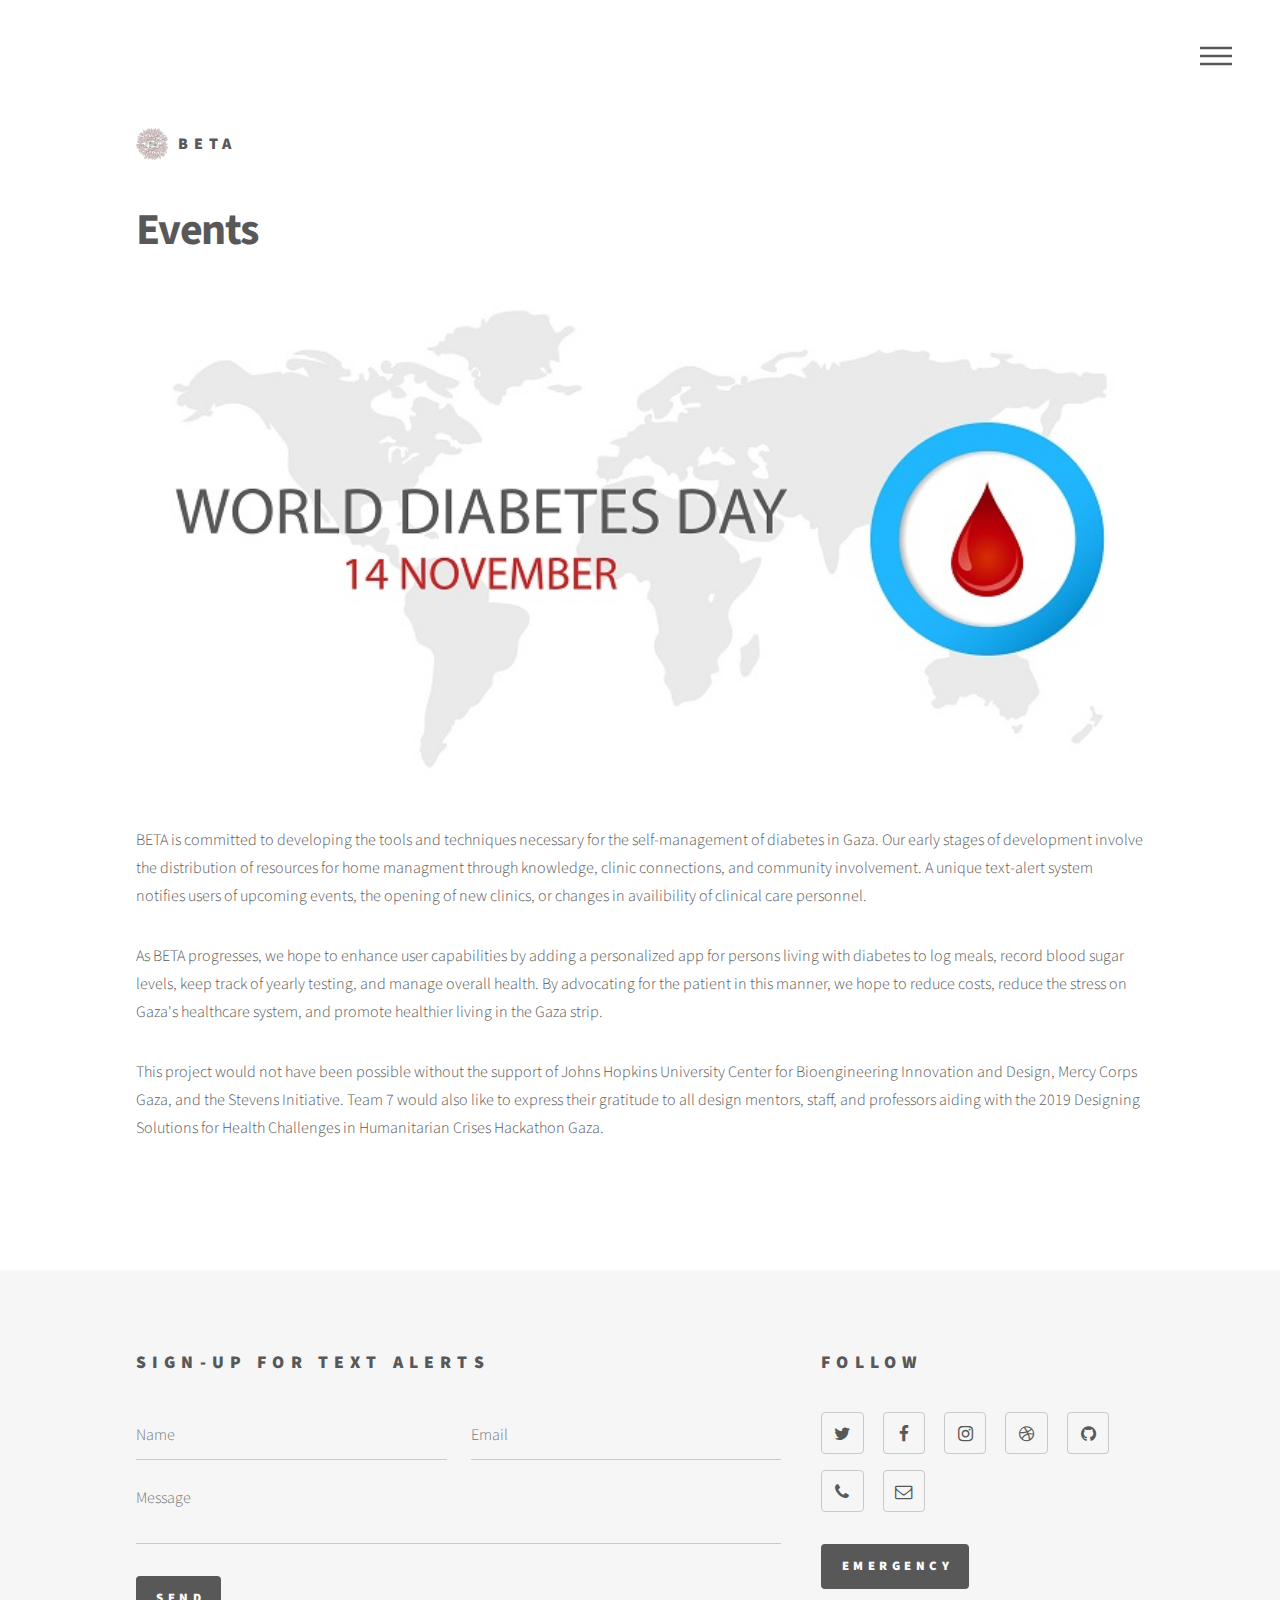
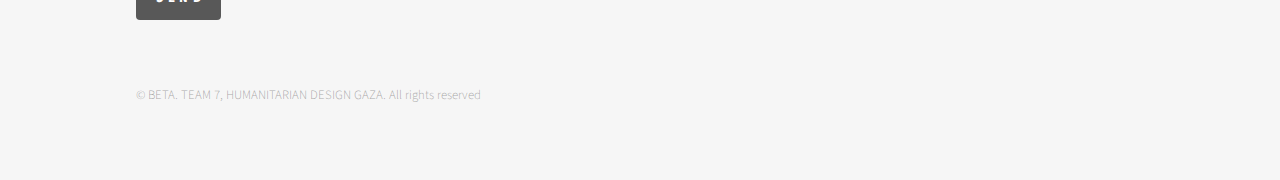
<file: events.html>
<!DOCTYPE HTML>
<!--
	Phantom by Pixelarity
	pixelarity.com | hello@pixelarity.com
	License: pixelarity.com/license
-->
<html>
	<head>
		<title>BETA</title>
		<meta charset="utf-8" />
		<meta name="viewport" content="width=device-width, initial-scale=1, user-scalable=no" />
		<link rel="stylesheet" href="assets/css/main.css" />
		<noscript><link rel="stylesheet" href="assets/css/noscript.css" /></noscript>
	</head>
	<body class="is-preload">
		<!-- Wrapper -->
			<div id="wrapper">

				<!-- Header -->
					<header id="header">
						<div class="inner">

							<!-- Logo -->
								<a href="index.html" class="logo">
									<span class="symbol"><img src="images/g.svg" alt="" /></span><span class="title">BETA</span>
								</a>

							<!-- Nav -->
								<nav>
									<ul>
										<li><a href="#menu">Menu</a></li>
									</ul>
								</nav>

						</div>
					</header>

<!-- Menu -->
					<nav id="menu">
						<h2>Menu</h2>
						<ul>
							<li><a href="index.html">Home</a></li>
							<li><a href="lifestyle.html">Living with Diabetes</a></li>
							<li><a href="events.html">Events and Community</a></li>
							<li><a href="clinics.html">Clinics</a></li>
							<li><a href="family.html">Family</a></li>
							<li><a href="tools.html">Tools</a></li>
							<li><a href="dev.html">Further Development</a></li>
							<li><a href="elements.html">Elements</a></li>
						</ul>
					</nav>

				<!-- Main -->
					<div id="main">
						<div class="inner">
							<h1>Events</h1>
							<span class="image main"><img src="images/day.jpg" alt="" /></span>
							<p>BETA is committed to developing the tools and techniques necessary for the self-management of diabetes in Gaza. Our early stages of development involve the distribution of resources
							for home managment through knowledge, clinic connections, and community involvement. A unique text-alert system notifies users of upcoming events, the opening of new clinics, or <thead>
								changes in availibility of clinical care personnel.
							</thead> </p>
							<p>As BETA progresses, we hope to enhance user capabilities by adding a personalized app for persons living with diabetes to log meals, record blood sugar levels, keep track of yearly
							testing, and manage overall health. By advocating for the patient in this manner, we hope to reduce costs, reduce the stress on Gaza's healthcare system, and promote healthier living
						in the Gaza strip. </p>
						<p> This project would not have been possible without the support of Johns Hopkins University Center for Bioengineering Innovation and Design, Mercy Corps Gaza, and the Stevens Initiative.
							Team 7 would also like to express their gratitude to all design mentors, staff, and professors aiding with the 2019 Designing Solutions for Health Challenges in Humanitarian Crises Hackathon Gaza.
						</div>
					</div>

				<!-- Footer -->
					<footer id="footer">
						<div class="inner">
							<section>
								<h2>Sign-Up for Text Alerts</h2>
								<form method="post" action="#">
									<div class="fields">
										<div class="field half">
											<input type="text" name="name" id="name" placeholder="Name" />
										</div>
										<div class="field half">
											<input type="email" name="email" id="email" placeholder="Email" />
										</div>
										<div class="field">
											<textarea name="message" id="message" placeholder="Message"></textarea>
										</div>
									</div>
									<ul class="actions">
										<li><input type="submit" value="Send" class="primary" /></li>
									</ul>
								</form>
							</section>
							<section>
								<h2>Follow</h2>
								<ul class="icons">
									<li><a href="#" class="icon style2 fa-twitter"><span class="label">Twitter</span></a></li>
									<li><a href="#" class="icon style2 fa-facebook"><span class="label">Facebook</span></a></li>
									<li><a href="#" class="icon style2 fa-instagram"><span class="label">Instagram</span></a></li>
									<li><a href="#" class="icon style2 fa-dribbble"><span class="label">Dribbble</span></a></li>
									<li><a href="#" class="icon style2 fa-github"><span class="label">GitHub</span></a></li>
									<li><a href="#" class="icon style2 fa-phone"><span class="label">Phone</span></a></li>
									<li><a href="#" class="icon style2 fa-envelope-o"><span class="label">Email</span></a></li>
								</ul>
								<p>
								<a href="tel:+101" class="button primary">EMERGENCY</a>
							</p>
							</section>
							<ul class="copyright">
								<li>&copy; BETA. TEAM 7, HUMANITARIAN DESIGN GAZA. All rights reserved</li>
							</ul>
						</div>
					</footer>

			</div>

		<!-- Scripts -->
			<script src="assets/js/jquery.min.js"></script>
			<script src="assets/js/browser.min.js"></script>
			<script src="assets/js/breakpoints.min.js"></script>
			<script src="assets/js/util.js"></script>
			<script src="assets/js/main.js"></script>

	</body>
</html>
</file>
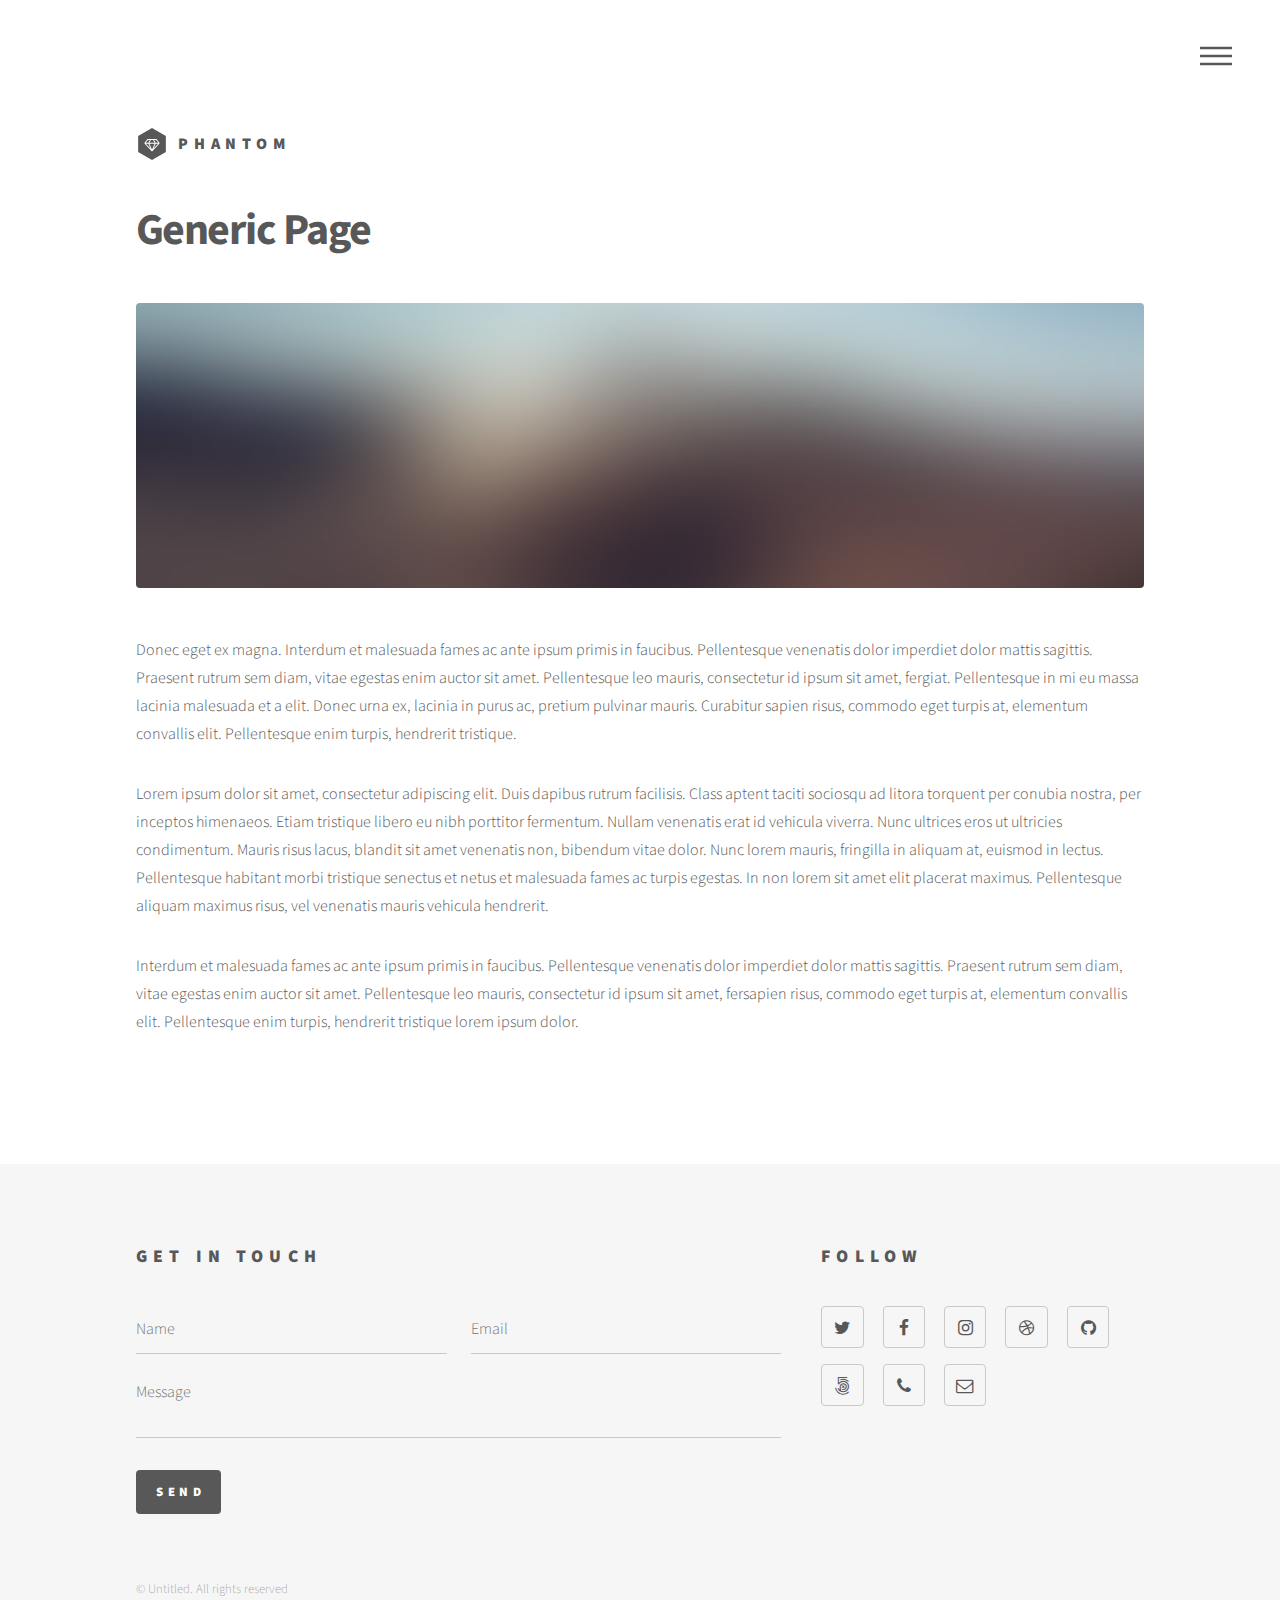
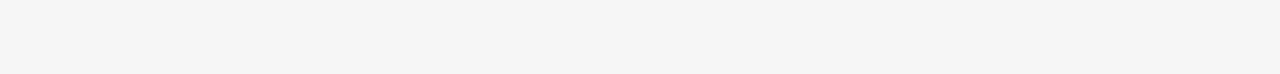
<file: generic.html>
<!DOCTYPE HTML>
<!--
	Phantom by Pixelarity
	pixelarity.com | hello@pixelarity.com
	License: pixelarity.com/license
-->
<html>
	<head>
		<title>Untitled</title>
		<meta charset="utf-8" />
		<meta name="viewport" content="width=device-width, initial-scale=1, user-scalable=no" />
		<link rel="stylesheet" href="assets/css/main.css" />
		<noscript><link rel="stylesheet" href="assets/css/noscript.css" /></noscript>
	</head>
	<body class="is-preload">
		<!-- Wrapper -->
			<div id="wrapper">

				<!-- Header -->
					<header id="header">
						<div class="inner">

							<!-- Logo -->
								<a href="index.html" class="logo">
									<span class="symbol"><img src="images/logo.svg" alt="" /></span><span class="title">Phantom</span>
								</a>

							<!-- Nav -->
								<nav>
									<ul>
										<li><a href="#menu">Menu</a></li>
									</ul>
								</nav>

						</div>
					</header>

				<!-- Menu -->
					<nav id="menu">
						<h2>Menu</h2>
						<ul>
							<li><a href="index.html">Home</a></li>
							<li><a href="generic.html">Ipsum veroeros</a></li>
							<li><a href="generic.html">Tempus etiam</a></li>
							<li><a href="generic.html">Consequat dolor</a></li>
							<li><a href="elements.html">Elements</a></li>
						</ul>
					</nav>

				<!-- Main -->
					<div id="main">
						<div class="inner">
							<h1>Generic Page</h1>
							<span class="image main"><img src="images/pic13.jpg" alt="" /></span>
							<p>Donec eget ex magna. Interdum et malesuada fames ac ante ipsum primis in faucibus. Pellentesque venenatis dolor imperdiet dolor mattis sagittis. Praesent rutrum sem diam, vitae egestas enim auctor sit amet. Pellentesque leo mauris, consectetur id ipsum sit amet, fergiat. Pellentesque in mi eu massa lacinia malesuada et a elit. Donec urna ex, lacinia in purus ac, pretium pulvinar mauris. Curabitur sapien risus, commodo eget turpis at, elementum convallis elit. Pellentesque enim turpis, hendrerit tristique.</p>
							<p>Lorem ipsum dolor sit amet, consectetur adipiscing elit. Duis dapibus rutrum facilisis. Class aptent taciti sociosqu ad litora torquent per conubia nostra, per inceptos himenaeos. Etiam tristique libero eu nibh porttitor fermentum. Nullam venenatis erat id vehicula viverra. Nunc ultrices eros ut ultricies condimentum. Mauris risus lacus, blandit sit amet venenatis non, bibendum vitae dolor. Nunc lorem mauris, fringilla in aliquam at, euismod in lectus. Pellentesque habitant morbi tristique senectus et netus et malesuada fames ac turpis egestas. In non lorem sit amet elit placerat maximus. Pellentesque aliquam maximus risus, vel venenatis mauris vehicula hendrerit.</p>
							<p>Interdum et malesuada fames ac ante ipsum primis in faucibus. Pellentesque venenatis dolor imperdiet dolor mattis sagittis. Praesent rutrum sem diam, vitae egestas enim auctor sit amet. Pellentesque leo mauris, consectetur id ipsum sit amet, fersapien risus, commodo eget turpis at, elementum convallis elit. Pellentesque enim turpis, hendrerit tristique lorem ipsum dolor.</p>
						</div>
					</div>

				<!-- Footer -->
					<footer id="footer">
						<div class="inner">
							<section>
								<h2>Get in touch</h2>
								<form method="post" action="#">
									<div class="fields">
										<div class="field half">
											<input type="text" name="name" id="name" placeholder="Name" />
										</div>
										<div class="field half">
											<input type="email" name="email" id="email" placeholder="Email" />
										</div>
										<div class="field">
											<textarea name="message" id="message" placeholder="Message"></textarea>
										</div>
									</div>
									<ul class="actions">
										<li><input type="submit" value="Send" class="primary" /></li>
									</ul>
								</form>
							</section>
							<section>
								<h2>Follow</h2>
								<ul class="icons">
									<li><a href="#" class="icon style2 fa-twitter"><span class="label">Twitter</span></a></li>
									<li><a href="#" class="icon style2 fa-facebook"><span class="label">Facebook</span></a></li>
									<li><a href="#" class="icon style2 fa-instagram"><span class="label">Instagram</span></a></li>
									<li><a href="#" class="icon style2 fa-dribbble"><span class="label">Dribbble</span></a></li>
									<li><a href="#" class="icon style2 fa-github"><span class="label">GitHub</span></a></li>
									<li><a href="#" class="icon style2 fa-500px"><span class="label">500px</span></a></li>
									<li><a href="#" class="icon style2 fa-phone"><span class="label">Phone</span></a></li>
									<li><a href="#" class="icon style2 fa-envelope-o"><span class="label">Email</span></a></li>
								</ul>
							</section>
							<ul class="copyright">
								<li>&copy; Untitled. All rights reserved</li>
							</ul>
						</div>
					</footer>

			</div>

		<!-- Scripts -->
			<script src="assets/js/jquery.min.js"></script>
			<script src="assets/js/browser.min.js"></script>
			<script src="assets/js/breakpoints.min.js"></script>
			<script src="assets/js/util.js"></script>
			<script src="assets/js/main.js"></script>

	</body>
</html>
</file>
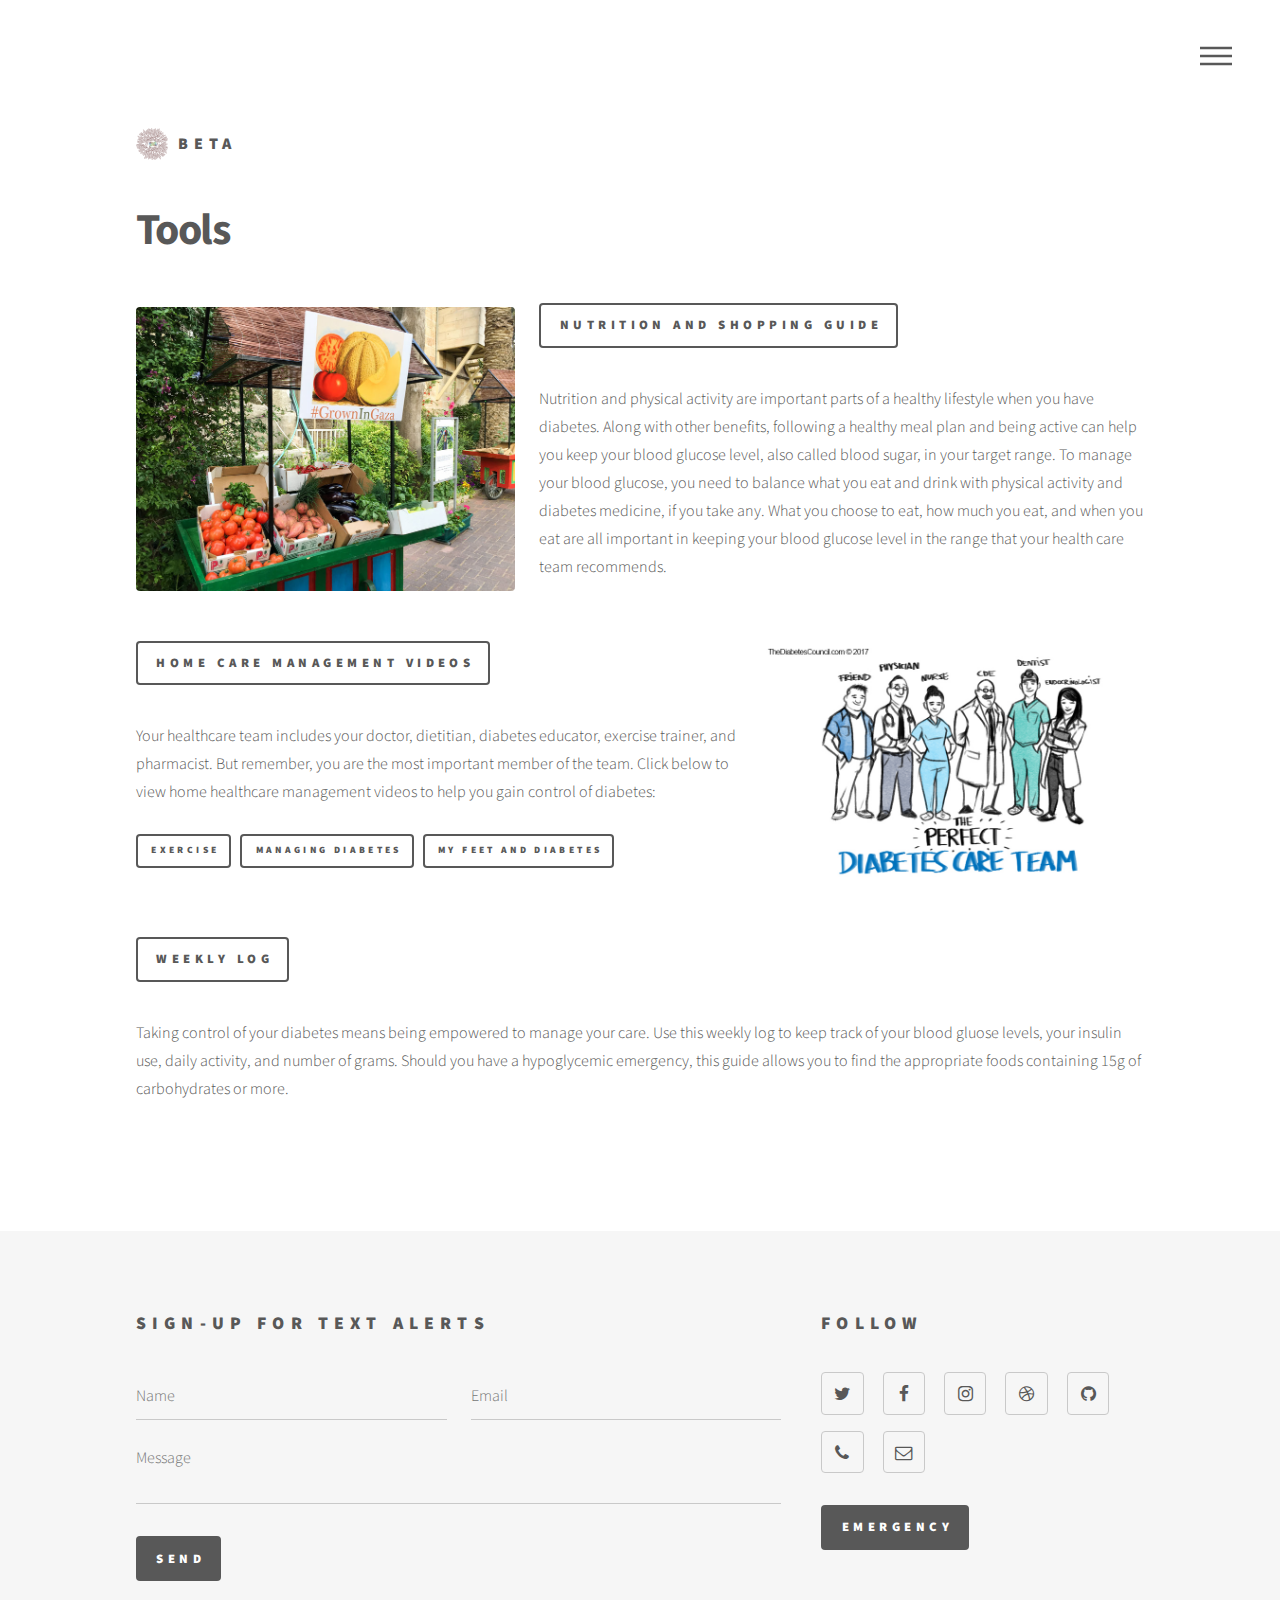
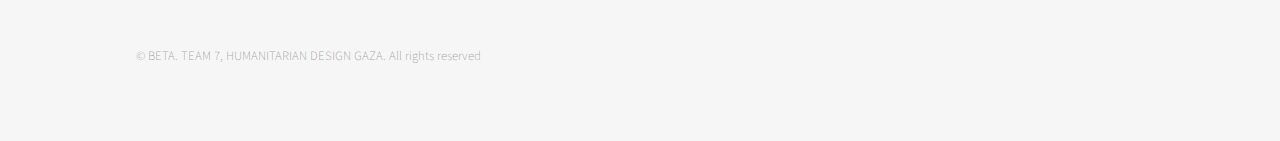
<file: tools.html>
<!DOCTYPE HTML>
<!--
	Phantom by Pixelarity
	pixelarity.com | hello@pixelarity.com
	License: pixelarity.com/license
-->
<html>
	<head>
		<title>BETA</title>
		<meta charset="utf-8" />
		<meta name="viewport" content="width=device-width, initial-scale=1, user-scalable=no" />
		<link rel="stylesheet" href="assets/css/main.css" />
		<noscript><link rel="stylesheet" href="assets/css/noscript.css" /></noscript>
	</head>
	<body class="is-preload">
		<!-- Wrapper -->
			<div id="wrapper">

				<!-- Header -->
					<header id="header">
						<div class="inner">

							<!-- Logo -->
								<a href="index.html" class="logo">
									<span class="symbol"><img src="images/g.svg" alt="" /></span><span class="title">BETA</span>
								</a>

							<!-- Nav -->
								<nav>
									<ul>
										<li><a href="#menu">Menu</a></li>
									</ul>
								</nav>

						</div>
					</header>

<!-- Menu -->
					<nav id="menu">
						<h2>Menu</h2>
						<ul>
							<li><a href="index.html">Home</a></li>
							<li><a href="lifestyle.html">Living with Diabetes</a></li>
							<li><a href="events.html">Events and Community</a></li>
							<li><a href="clinics.html">Clinics</a></li>
							<li><a href="family.html">Family</a></li>
							<li><a href="tools.html">Tools</a></li>
							<li><a href="dev.html">Further Development</a></li>
							<li><a href="elements.html">Elements</a></li>
						</ul>
					</nav>

				<!-- Main -->
					<div id="main">
						<div class="inner">
							<h1>Tools</h1>
							<p><a href=""><span class="image left"><img src="images/food.jpg" alt="" /></a></span>
		<a href="shop.pdf" class="button default">Nutrition and Shopping Guide</a> </br></br>
								Nutrition and physical activity are important parts of a healthy lifestyle when you have diabetes. Along with other benefits, following a healthy meal plan and being active can help you keep your blood glucose level, also called blood sugar, in your target range. To manage your blood glucose, you need to balance what you eat and drink with physical activity and diabetes medicine, if you take any. What you choose to eat, how much you eat, and when you eat are all important in keeping your blood glucose level in the range that your health care team recommends. </p> </br>
							<p><span class="image right"><img src="images/team.jpg" alt="" /></br></br></span><a href="https://www.youtube.com/user/diabetesvic/playlists" class="button default">Home Care Management Videos</a></br></br>Your healthcare team includes your doctor, dietitian, diabetes educator, exercise trainer, and pharmacist. But remember, you are the most important member of the team.
								Click below to view home healthcare management videos to help you gain control of diabetes:</br></br>
										<a href="https://www.youtube.com/watch?v=lvNu4uhzD6s&t=2s" class="button fill small">Exercise</a> &nbsp;
											<a href="https://www.youtube.com/watch?v=6Cti4Ktw7yQ&t=256s" class="button fill small">Managing Diabetes</a> &nbsp;
												<a href=" https://www.youtube.com/watch?v=SkBQoQOP5T8" class="button fill small">My Feet and Diabetes</a> </br></br>
</p>
		<a href="WeeklyLog.pdf" class="button default">Weekly Log</a> </br></br>
		<p>Taking control of your diabetes means being empowered to manage your care. Use this weekly log to keep track of your blood gluose levels, your insulin use, daily activity, and number of grams. Should you have a hypoglycemic emergency,
		this guide allows you to find the appropriate foods containing 15g of carbohydrates or more. </p>
						</section>
					</div>
				</div>

				<!-- Footer -->
					<footer id="footer">
						<div class="inner">
							<section>
								<h2>Sign-Up for Text Alerts</h2>
								<form method="post" action="#">
									<div class="fields">
										<div class="field half">
											<input type="text" name="name" id="name" placeholder="Name" />
										</div>
										<div class="field half">
											<input type="email" name="email" id="email" placeholder="Email" />
										</div>
										<div class="field">
											<textarea name="message" id="message" placeholder="Message"></textarea>
										</div>
									</div>
									<ul class="actions">
										<li><input type="submit" value="Send" class="primary" /></li>
									</ul>
								</form>
							</section>
							<section>
								<h2>Follow</h2>
								<ul class="icons">
									<li><a href="#" class="icon style2 fa-twitter"><span class="label">Twitter</span></a></li>
									<li><a href="#" class="icon style2 fa-facebook"><span class="label">Facebook</span></a></li>
									<li><a href="#" class="icon style2 fa-instagram"><span class="label">Instagram</span></a></li>
									<li><a href="#" class="icon style2 fa-dribbble"><span class="label">Dribbble</span></a></li>
									<li><a href="#" class="icon style2 fa-github"><span class="label">GitHub</span></a></li>
									<li><a href="#" class="icon style2 fa-phone"><span class="label">Phone</span></a></li>
									<li><a href="#" class="icon style2 fa-envelope-o"><span class="label">Email</span></a></li>
								</ul>
								<p>
								<a href="tel:+101" class="button primary">EMERGENCY</a>
							</p>
							</section>
							<ul class="copyright">
								<li>&copy; BETA. TEAM 7, HUMANITARIAN DESIGN GAZA. All rights reserved</li>
							</ul>
						</div>
					</footer>

			</div>

		<!-- Scripts -->
			<script src="assets/js/jquery.min.js"></script>
			<script src="assets/js/browser.min.js"></script>
			<script src="assets/js/breakpoints.min.js"></script>
			<script src="assets/js/util.js"></script>
			<script src="assets/js/main.js"></script>

	</body>
</html>
</file>
<file: assets/css/noscript.css>
/*
	Phantom by Pixelarity
	pixelarity.com | hello@pixelarity.com
	License: pixelarity.com/license
*/

/* Tiles */

	body.is-preload .tiles article {
		-moz-transform: none;
		-webkit-transform: none;
		-ms-transform: none;
		transform: none;
		opacity: 1;
	}
</file>
<file: assets/css/main.css>
@import url(font-awesome.min.css);
@import url("https://fonts.googleapis.com/css?family=Source+Sans+Pro:300,700,900");

/*
	Phantom by Pixelarity
	pixelarity.com | hello@pixelarity.com
	License: pixelarity.com/license
*/

html, body, div, span, applet, object,
iframe, h1, h2, h3, h4, h5, h6, p, blockquote,
pre, a, abbr, acronym, address, big, cite,
code, del, dfn, em, img, ins, kbd, q, s, samp,
small, strike, strong, sub, sup, tt, var, b,
u, i, center, dl, dt, dd, ol, ul, li, fieldset,
form, label, legend, table, caption, tbody,
tfoot, thead, tr, th, td, article, aside,
canvas, details, embed, figure, figcaption,
footer, header, hgroup, menu, nav, output, ruby,
section, summary, time, mark, audio, video {
	margin: 0;
	padding: 0;
	border: 0;
	font-size: 100%;
	font: inherit;
	vertical-align: baseline;}

article, aside, details, figcaption, figure,
footer, header, hgroup, menu, nav, section {
	display: block;}

body {
	line-height: 1;
}

ol, ul {
	list-style: none;
}

blockquote, q {
	quotes: none;
}

	blockquote:before, blockquote:after, q:before, q:after {
		content: '';
		content: none;
	}

table {
	border-collapse: collapse;
	border-spacing: 0;
}

body {
	-webkit-text-size-adjust: none;
}

mark {
	background-color: transparent;
	color: inherit;
}

input::-moz-focus-inner {
	border: 0;
	padding: 0;
}

input, select, textarea {
	-moz-appearance: none;
	-webkit-appearance: none;
	-ms-appearance: none;
	appearance: none;
}

/* Basic */

	@-ms-viewport {
		width: device-width;
	}

	body {
		-ms-overflow-style: scrollbar;
	}

	@media screen and (max-width: 480px) {

		html, body {
			min-width: 320px;
		}

	}

	html {
		box-sizing: border-box;
	}

	*, *:before, *:after {
		box-sizing: inherit;
	}

	body {
		background: #ffffff;
	}

		body.is-preload *, body.is-preload *:before, body.is-preload *:after {
			-moz-animation: none !important;
			-webkit-animation: none !important;
			-ms-animation: none !important;
			animation: none !important;
			-moz-transition: none !important;
			-webkit-transition: none !important;
			-ms-transition: none !important;
			transition: none !important;
		}

/* Type */

	body, input, select, textarea {
		color: #585858;
		font-family: "Source Sans Pro", Helvetica, sans-serif;
		font-size: 16pt;
		font-weight: 300;
		line-height: 1.75;
	}

		@media screen and (max-width: 1680px) {

			body, input, select, textarea {
				font-size: 14pt;
			}

		}

		@media screen and (max-width: 1280px) {

			body, input, select, textarea {
				font-size: 12pt;
			}

		}

	a {
		-moz-transition: border-bottom-color 0.2s ease, color 0.2s ease;
		-webkit-transition: border-bottom-color 0.2s ease, color 0.2s ease;
		-ms-transition: border-bottom-color 0.2s ease, color 0.2s ease;
		transition: border-bottom-color 0.2s ease, color 0.2s ease;
		text-decoration: none;
		color: #585858;
		border-bottom: dotted 1px rgba(88, 88, 88, 0.5);
	}

		a:hover {
			border-bottom-color: transparent;
			color: #f2849e !important;
		}

	strong, b {
		font-weight: 900;
	}

	em, i {
		font-style: italic;
	}

	p {
		margin: 0 0 2em 0;
	}

	h1 {
		font-size: 2.75em;
		font-weight: 700;
		line-height: 1.3;
		margin: 0 0 1em 0;
		letter-spacing: -0.035em;
	}

		h1 a {
			color: inherit;
		}

		@media screen and (max-width: 736px) {

			h1 {
				font-size: 2em;
				margin: 0 0 1em 0;
			}

		}

		@media screen and (max-width: 360px) {

			h1 {
				font-size: 1.75em;
			}

		}

	h2, h3, h4, h5, h6 {
		font-weight: 900;
		line-height: 1.5;
		margin: 0 0 2em 0;
		text-transform: uppercase;
		letter-spacing: 0.35em;
	}

		h2 a, h3 a, h4 a, h5 a, h6 a {
			color: inherit;
		}

	h2 {
		font-size: 1.1em;
	}

	h3 {
		font-size: 1em;
	}

	h4 {
		font-size: 0.8em;
	}

	h5 {
		font-size: 0.8em;
	}

	h6 {
		font-size: 0.8em;
	}

	@media screen and (max-width: 980px) {

		h1 br, h2 br, h3 br, h4 br, h5 br, h6 br {
			display: none;
		}

	}

	@media screen and (max-width: 736px) {

		h2 {
			font-size: 1em;
		}

		h3 {
			font-size: 0.8em;
		}

	}

	sub {
		font-size: 0.8em;
		position: relative;
		top: 0.5em;
	}

	sup {
		font-size: 0.8em;
		position: relative;
		top: -0.5em;
	}

	blockquote {
		border-left: solid 4px #c9c9c9;
		font-style: italic;
		margin: 0 0 2em 0;
		padding: 0.5em 0 0.5em 2em;
	}

	code {
		background: rgba(144, 144, 144, 0.075);
		border-radius: 4px;
		border: solid 1px #c9c9c9;
		font-family: "Courier New", monospace;
		font-size: 0.9em;
		margin: 0 0.25em;
		padding: 0.25em 0.65em;
	}

	pre {
		-webkit-overflow-scrolling: touch;
		font-family: "Courier New", monospace;
		font-size: 0.9em;
		margin: 0 0 2em 0;
	}

		pre code {
			display: block;
			line-height: 1.75;
			padding: 1em 1.5em;
			overflow-x: auto;
		}

	hr {
		border: 0;
		border-bottom: solid 1px #c9c9c9;
		margin: 2em 0;
	}

		hr.major {
			margin: 3em 0;
		}

	.align-left {
		text-align: left;
	}

	.align-center {
		text-align: center;
	}

	.align-right {
		text-align: right;
	}

/* Row */

	.row {
		display: flex;
		flex-wrap: wrap;
		box-sizing: border-box;
		align-items: stretch;
	}

		.row > * {
			box-sizing: border-box;
		}

		.row.gtr-uniform > * > :last-child {
			margin-bottom: 0;
		}

		.row.aln-left {
			justify-content: flex-start;
		}

		.row.aln-center {
			justify-content: center;
		}

		.row.aln-right {
			justify-content: flex-end;
		}

		.row.aln-top {
			align-items: flex-start;
		}

		.row.aln-middle {
			align-items: center;
		}

		.row.aln-bottom {
			align-items: flex-end;
		}

		.row > .imp {
			order: -1;
		}

		.row > .col-1 {
			width: 8.3333333333%;
		}

		.row > .off-1 {
			margin-left: 8.3333333333%;
		}

		.row > .col-2 {
			width: 16.6666666667%;
		}

		.row > .off-2 {
			margin-left: 16.6666666667%;
		}

		.row > .col-3 {
			width: 25%;
		}

		.row > .off-3 {
			margin-left: 25%;
		}

		.row > .col-4 {
			width: 33.3333333333%;
		}

		.row > .off-4 {
			margin-left: 33.3333333333%;
		}

		.row > .col-5 {
			width: 41.6666666667%;
		}

		.row > .off-5 {
			margin-left: 41.6666666667%;
		}

		.row > .col-6 {
			width: 50%;
		}

		.row > .off-6 {
			margin-left: 50%;
		}

		.row > .col-7 {
			width: 58.3333333333%;
		}

		.row > .off-7 {
			margin-left: 58.3333333333%;
		}

		.row > .col-8 {
			width: 66.6666666667%;
		}

		.row > .off-8 {
			margin-left: 66.6666666667%;
		}

		.row > .col-9 {
			width: 75%;
		}

		.row > .off-9 {
			margin-left: 75%;
		}

		.row > .col-10 {
			width: 83.3333333333%;
		}

		.row > .off-10 {
			margin-left: 83.3333333333%;
		}

		.row > .col-11 {
			width: 91.6666666667%;
		}

		.row > .off-11 {
			margin-left: 91.6666666667%;
		}

		.row > .col-12 {
			width: 100%;
		}

		.row > .off-12 {
			margin-left: 100%;
		}

		.row.gtr-0 {
			margin-top: 0;
			margin-left: 0em;
		}

			.row.gtr-0 > * {
				padding: 0 0 0 0em;
			}

			.row.gtr-0.gtr-uniform {
				margin-top: 0em;
			}

				.row.gtr-0.gtr-uniform > * {
					padding-top: 0em;
				}

		.row.gtr-25 {
			margin-top: 0;
			margin-left: -0.5em;
		}

			.row.gtr-25 > * {
				padding: 0 0 0 0.5em;
			}

			.row.gtr-25.gtr-uniform {
				margin-top: -0.5em;
			}

				.row.gtr-25.gtr-uniform > * {
					padding-top: 0.5em;
				}

		.row.gtr-50 {
			margin-top: 0;
			margin-left: -1em;
		}

			.row.gtr-50 > * {
				padding: 0 0 0 1em;
			}

			.row.gtr-50.gtr-uniform {
				margin-top: -1em;
			}

				.row.gtr-50.gtr-uniform > * {
					padding-top: 1em;
				}

		.row {
			margin-top: 0;
			margin-left: -2em;
		}

			.row > * {
				padding: 0 0 0 2em;
			}

			.row.gtr-uniform {
				margin-top: -2em;
			}

				.row.gtr-uniform > * {
					padding-top: 2em;
				}

		.row.gtr-150 {
			margin-top: 0;
			margin-left: -3em;
		}

			.row.gtr-150 > * {
				padding: 0 0 0 3em;
			}

			.row.gtr-150.gtr-uniform {
				margin-top: -3em;
			}

				.row.gtr-150.gtr-uniform > * {
					padding-top: 3em;
				}

		.row.gtr-200 {
			margin-top: 0;
			margin-left: -4em;
		}

			.row.gtr-200 > * {
				padding: 0 0 0 4em;
			}

			.row.gtr-200.gtr-uniform {
				margin-top: -4em;
			}

				.row.gtr-200.gtr-uniform > * {
					padding-top: 4em;
				}

		@media screen and (max-width: 1680px) {

			.row {
				display: flex;
				flex-wrap: wrap;
				box-sizing: border-box;
				align-items: stretch;
			}

				.row > * {
					box-sizing: border-box;
				}

				.row.gtr-uniform > * > :last-child {
					margin-bottom: 0;
				}

				.row.aln-left {
					justify-content: flex-start;
				}

				.row.aln-center {
					justify-content: center;
				}

				.row.aln-right {
					justify-content: flex-end;
				}

				.row.aln-top {
					align-items: flex-start;
				}

				.row.aln-middle {
					align-items: center;
				}

				.row.aln-bottom {
					align-items: flex-end;
				}

				.row > .imp-xlarge {
					order: -1;
				}

				.row > .col-1-xlarge {
					width: 8.3333333333%;
				}

				.row > .off-1-xlarge {
					margin-left: 8.3333333333%;
				}

				.row > .col-2-xlarge {
					width: 16.6666666667%;
				}

				.row > .off-2-xlarge {
					margin-left: 16.6666666667%;
				}

				.row > .col-3-xlarge {
					width: 25%;
				}

				.row > .off-3-xlarge {
					margin-left: 25%;
				}

				.row > .col-4-xlarge {
					width: 33.3333333333%;
				}

				.row > .off-4-xlarge {
					margin-left: 33.3333333333%;
				}

				.row > .col-5-xlarge {
					width: 41.6666666667%;
				}

				.row > .off-5-xlarge {
					margin-left: 41.6666666667%;
				}

				.row > .col-6-xlarge {
					width: 50%;
				}

				.row > .off-6-xlarge {
					margin-left: 50%;
				}

				.row > .col-7-xlarge {
					width: 58.3333333333%;
				}

				.row > .off-7-xlarge {
					margin-left: 58.3333333333%;
				}

				.row > .col-8-xlarge {
					width: 66.6666666667%;
				}

				.row > .off-8-xlarge {
					margin-left: 66.6666666667%;
				}

				.row > .col-9-xlarge {
					width: 75%;
				}

				.row > .off-9-xlarge {
					margin-left: 75%;
				}

				.row > .col-10-xlarge {
					width: 83.3333333333%;
				}

				.row > .off-10-xlarge {
					margin-left: 83.3333333333%;
				}

				.row > .col-11-xlarge {
					width: 91.6666666667%;
				}

				.row > .off-11-xlarge {
					margin-left: 91.6666666667%;
				}

				.row > .col-12-xlarge {
					width: 100%;
				}

				.row > .off-12-xlarge {
					margin-left: 100%;
				}

				.row.gtr-0 {
					margin-top: 0;
					margin-left: 0em;
				}

					.row.gtr-0 > * {
						padding: 0 0 0 0em;
					}

					.row.gtr-0.gtr-uniform {
						margin-top: 0em;
					}

						.row.gtr-0.gtr-uniform > * {
							padding-top: 0em;
						}

				.row.gtr-25 {
					margin-top: 0;
					margin-left: -0.5em;
				}

					.row.gtr-25 > * {
						padding: 0 0 0 0.5em;
					}

					.row.gtr-25.gtr-uniform {
						margin-top: -0.5em;
					}

						.row.gtr-25.gtr-uniform > * {
							padding-top: 0.5em;
						}

				.row.gtr-50 {
					margin-top: 0;
					margin-left: -1em;
				}

					.row.gtr-50 > * {
						padding: 0 0 0 1em;
					}

					.row.gtr-50.gtr-uniform {
						margin-top: -1em;
					}

						.row.gtr-50.gtr-uniform > * {
							padding-top: 1em;
						}

				.row {
					margin-top: 0;
					margin-left: -2em;
				}

					.row > * {
						padding: 0 0 0 2em;
					}

					.row.gtr-uniform {
						margin-top: -2em;
					}

						.row.gtr-uniform > * {
							padding-top: 2em;
						}

				.row.gtr-150 {
					margin-top: 0;
					margin-left: -3em;
				}

					.row.gtr-150 > * {
						padding: 0 0 0 3em;
					}

					.row.gtr-150.gtr-uniform {
						margin-top: -3em;
					}

						.row.gtr-150.gtr-uniform > * {
							padding-top: 3em;
						}

				.row.gtr-200 {
					margin-top: 0;
					margin-left: -4em;
				}

					.row.gtr-200 > * {
						padding: 0 0 0 4em;
					}

					.row.gtr-200.gtr-uniform {
						margin-top: -4em;
					}

						.row.gtr-200.gtr-uniform > * {
							padding-top: 4em;
						}

		}

		@media screen and (max-width: 1280px) {

			.row {
				display: flex;
				flex-wrap: wrap;
				box-sizing: border-box;
				align-items: stretch;
			}

				.row > * {
					box-sizing: border-box;
				}

				.row.gtr-uniform > * > :last-child {
					margin-bottom: 0;
				}

				.row.aln-left {
					justify-content: flex-start;
				}

				.row.aln-center {
					justify-content: center;
				}

				.row.aln-right {
					justify-content: flex-end;
				}

				.row.aln-top {
					align-items: flex-start;
				}

				.row.aln-middle {
					align-items: center;
				}

				.row.aln-bottom {
					align-items: flex-end;
				}

				.row > .imp-large {
					order: -1;
				}

				.row > .col-1-large {
					width: 8.3333333333%;
				}

				.row > .off-1-large {
					margin-left: 8.3333333333%;
				}

				.row > .col-2-large {
					width: 16.6666666667%;
				}

				.row > .off-2-large {
					margin-left: 16.6666666667%;
				}

				.row > .col-3-large {
					width: 25%;
				}

				.row > .off-3-large {
					margin-left: 25%;
				}

				.row > .col-4-large {
					width: 33.3333333333%;
				}

				.row > .off-4-large {
					margin-left: 33.3333333333%;
				}

				.row > .col-5-large {
					width: 41.6666666667%;
				}

				.row > .off-5-large {
					margin-left: 41.6666666667%;
				}

				.row > .col-6-large {
					width: 50%;
				}

				.row > .off-6-large {
					margin-left: 50%;
				}

				.row > .col-7-large {
					width: 58.3333333333%;
				}

				.row > .off-7-large {
					margin-left: 58.3333333333%;
				}

				.row > .col-8-large {
					width: 66.6666666667%;
				}

				.row > .off-8-large {
					margin-left: 66.6666666667%;
				}

				.row > .col-9-large {
					width: 75%;
				}

				.row > .off-9-large {
					margin-left: 75%;
				}

				.row > .col-10-large {
					width: 83.3333333333%;
				}

				.row > .off-10-large {
					margin-left: 83.3333333333%;
				}

				.row > .col-11-large {
					width: 91.6666666667%;
				}

				.row > .off-11-large {
					margin-left: 91.6666666667%;
				}

				.row > .col-12-large {
					width: 100%;
				}

				.row > .off-12-large {
					margin-left: 100%;
				}

				.row.gtr-0 {
					margin-top: 0;
					margin-left: 0em;
				}

					.row.gtr-0 > * {
						padding: 0 0 0 0em;
					}

					.row.gtr-0.gtr-uniform {
						margin-top: 0em;
					}

						.row.gtr-0.gtr-uniform > * {
							padding-top: 0em;
						}

				.row.gtr-25 {
					margin-top: 0;
					margin-left: -0.5em;
				}

					.row.gtr-25 > * {
						padding: 0 0 0 0.5em;
					}

					.row.gtr-25.gtr-uniform {
						margin-top: -0.5em;
					}

						.row.gtr-25.gtr-uniform > * {
							padding-top: 0.5em;
						}

				.row.gtr-50 {
					margin-top: 0;
					margin-left: -1em;
				}

					.row.gtr-50 > * {
						padding: 0 0 0 1em;
					}

					.row.gtr-50.gtr-uniform {
						margin-top: -1em;
					}

						.row.gtr-50.gtr-uniform > * {
							padding-top: 1em;
						}

				.row {
					margin-top: 0;
					margin-left: -2em;
				}

					.row > * {
						padding: 0 0 0 2em;
					}

					.row.gtr-uniform {
						margin-top: -2em;
					}

						.row.gtr-uniform > * {
							padding-top: 2em;
						}

				.row.gtr-150 {
					margin-top: 0;
					margin-left: -3em;
				}

					.row.gtr-150 > * {
						padding: 0 0 0 3em;
					}

					.row.gtr-150.gtr-uniform {
						margin-top: -3em;
					}

						.row.gtr-150.gtr-uniform > * {
							padding-top: 3em;
						}

				.row.gtr-200 {
					margin-top: 0;
					margin-left: -4em;
				}

					.row.gtr-200 > * {
						padding: 0 0 0 4em;
					}

					.row.gtr-200.gtr-uniform {
						margin-top: -4em;
					}

						.row.gtr-200.gtr-uniform > * {
							padding-top: 4em;
						}

		}

		@media screen and (max-width: 980px) {

			.row {
				display: flex;
				flex-wrap: wrap;
				box-sizing: border-box;
				align-items: stretch;
			}

				.row > * {
					box-sizing: border-box;
				}

				.row.gtr-uniform > * > :last-child {
					margin-bottom: 0;
				}

				.row.aln-left {
					justify-content: flex-start;
				}

				.row.aln-center {
					justify-content: center;
				}

				.row.aln-right {
					justify-content: flex-end;
				}

				.row.aln-top {
					align-items: flex-start;
				}

				.row.aln-middle {
					align-items: center;
				}

				.row.aln-bottom {
					align-items: flex-end;
				}

				.row > .imp-medium {
					order: -1;
				}

				.row > .col-1-medium {
					width: 8.3333333333%;
				}

				.row > .off-1-medium {
					margin-left: 8.3333333333%;
				}

				.row > .col-2-medium {
					width: 16.6666666667%;
				}

				.row > .off-2-medium {
					margin-left: 16.6666666667%;
				}

				.row > .col-3-medium {
					width: 25%;
				}

				.row > .off-3-medium {
					margin-left: 25%;
				}

				.row > .col-4-medium {
					width: 33.3333333333%;
				}

				.row > .off-4-medium {
					margin-left: 33.3333333333%;
				}

				.row > .col-5-medium {
					width: 41.6666666667%;
				}

				.row > .off-5-medium {
					margin-left: 41.6666666667%;
				}

				.row > .col-6-medium {
					width: 50%;
				}

				.row > .off-6-medium {
					margin-left: 50%;
				}

				.row > .col-7-medium {
					width: 58.3333333333%;
				}

				.row > .off-7-medium {
					margin-left: 58.3333333333%;
				}

				.row > .col-8-medium {
					width: 66.6666666667%;
				}

				.row > .off-8-medium {
					margin-left: 66.6666666667%;
				}

				.row > .col-9-medium {
					width: 75%;
				}

				.row > .off-9-medium {
					margin-left: 75%;
				}

				.row > .col-10-medium {
					width: 83.3333333333%;
				}

				.row > .off-10-medium {
					margin-left: 83.3333333333%;
				}

				.row > .col-11-medium {
					width: 91.6666666667%;
				}

				.row > .off-11-medium {
					margin-left: 91.6666666667%;
				}

				.row > .col-12-medium {
					width: 100%;
				}

				.row > .off-12-medium {
					margin-left: 100%;
				}

				.row.gtr-0 {
					margin-top: 0;
					margin-left: 0em;
				}

					.row.gtr-0 > * {
						padding: 0 0 0 0em;
					}

					.row.gtr-0.gtr-uniform {
						margin-top: 0em;
					}

						.row.gtr-0.gtr-uniform > * {
							padding-top: 0em;
						}

				.row.gtr-25 {
					margin-top: 0;
					margin-left: -0.375em;
				}

					.row.gtr-25 > * {
						padding: 0 0 0 0.375em;
					}

					.row.gtr-25.gtr-uniform {
						margin-top: -0.375em;
					}

						.row.gtr-25.gtr-uniform > * {
							padding-top: 0.375em;
						}

				.row.gtr-50 {
					margin-top: 0;
					margin-left: -0.75em;
				}

					.row.gtr-50 > * {
						padding: 0 0 0 0.75em;
					}

					.row.gtr-50.gtr-uniform {
						margin-top: -0.75em;
					}

						.row.gtr-50.gtr-uniform > * {
							padding-top: 0.75em;
						}

				.row {
					margin-top: 0;
					margin-left: -1.5em;
				}

					.row > * {
						padding: 0 0 0 1.5em;
					}

					.row.gtr-uniform {
						margin-top: -1.5em;
					}

						.row.gtr-uniform > * {
							padding-top: 1.5em;
						}

				.row.gtr-150 {
					margin-top: 0;
					margin-left: -2.25em;
				}

					.row.gtr-150 > * {
						padding: 0 0 0 2.25em;
					}

					.row.gtr-150.gtr-uniform {
						margin-top: -2.25em;
					}

						.row.gtr-150.gtr-uniform > * {
							padding-top: 2.25em;
						}

				.row.gtr-200 {
					margin-top: 0;
					margin-left: -3em;
				}

					.row.gtr-200 > * {
						padding: 0 0 0 3em;
					}

					.row.gtr-200.gtr-uniform {
						margin-top: -3em;
					}

						.row.gtr-200.gtr-uniform > * {
							padding-top: 3em;
						}

		}

		@media screen and (max-width: 736px) {

			.row {
				display: flex;
				flex-wrap: wrap;
				box-sizing: border-box;
				align-items: stretch;
			}

				.row > * {
					box-sizing: border-box;
				}

				.row.gtr-uniform > * > :last-child {
					margin-bottom: 0;
				}

				.row.aln-left {
					justify-content: flex-start;
				}

				.row.aln-center {
					justify-content: center;
				}

				.row.aln-right {
					justify-content: flex-end;
				}

				.row.aln-top {
					align-items: flex-start;
				}

				.row.aln-middle {
					align-items: center;
				}

				.row.aln-bottom {
					align-items: flex-end;
				}

				.row > .imp-small {
					order: -1;
				}

				.row > .col-1-small {
					width: 8.3333333333%;
				}

				.row > .off-1-small {
					margin-left: 8.3333333333%;
				}

				.row > .col-2-small {
					width: 16.6666666667%;
				}

				.row > .off-2-small {
					margin-left: 16.6666666667%;
				}

				.row > .col-3-small {
					width: 25%;
				}

				.row > .off-3-small {
					margin-left: 25%;
				}

				.row > .col-4-small {
					width: 33.3333333333%;
				}

				.row > .off-4-small {
					margin-left: 33.3333333333%;
				}

				.row > .col-5-small {
					width: 41.6666666667%;
				}

				.row > .off-5-small {
					margin-left: 41.6666666667%;
				}

				.row > .col-6-small {
					width: 50%;
				}

				.row > .off-6-small {
					margin-left: 50%;
				}

				.row > .col-7-small {
					width: 58.3333333333%;
				}

				.row > .off-7-small {
					margin-left: 58.3333333333%;
				}

				.row > .col-8-small {
					width: 66.6666666667%;
				}

				.row > .off-8-small {
					margin-left: 66.6666666667%;
				}

				.row > .col-9-small {
					width: 75%;
				}

				.row > .off-9-small {
					margin-left: 75%;
				}

				.row > .col-10-small {
					width: 83.3333333333%;
				}

				.row > .off-10-small {
					margin-left: 83.3333333333%;
				}

				.row > .col-11-small {
					width: 91.6666666667%;
				}

				.row > .off-11-small {
					margin-left: 91.6666666667%;
				}

				.row > .col-12-small {
					width: 100%;
				}

				.row > .off-12-small {
					margin-left: 100%;
				}

				.row.gtr-0 {
					margin-top: 0;
					margin-left: 0em;
				}

					.row.gtr-0 > * {
						padding: 0 0 0 0em;
					}

					.row.gtr-0.gtr-uniform {
						margin-top: 0em;
					}

						.row.gtr-0.gtr-uniform > * {
							padding-top: 0em;
						}

				.row.gtr-25 {
					margin-top: 0;
					margin-left: -0.25em;
				}

					.row.gtr-25 > * {
						padding: 0 0 0 0.25em;
					}

					.row.gtr-25.gtr-uniform {
						margin-top: -0.25em;
					}

						.row.gtr-25.gtr-uniform > * {
							padding-top: 0.25em;
						}

				.row.gtr-50 {
					margin-top: 0;
					margin-left: -0.5em;
				}

					.row.gtr-50 > * {
						padding: 0 0 0 0.5em;
					}

					.row.gtr-50.gtr-uniform {
						margin-top: -0.5em;
					}

						.row.gtr-50.gtr-uniform > * {
							padding-top: 0.5em;
						}

				.row {
					margin-top: 0;
					margin-left: -1em;
				}

					.row > * {
						padding: 0 0 0 1em;
					}

					.row.gtr-uniform {
						margin-top: -1em;
					}

						.row.gtr-uniform > * {
							padding-top: 1em;
						}

				.row.gtr-150 {
					margin-top: 0;
					margin-left: -1.5em;
				}

					.row.gtr-150 > * {
						padding: 0 0 0 1.5em;
					}

					.row.gtr-150.gtr-uniform {
						margin-top: -1.5em;
					}

						.row.gtr-150.gtr-uniform > * {
							padding-top: 1.5em;
						}

				.row.gtr-200 {
					margin-top: 0;
					margin-left: -2em;
				}

					.row.gtr-200 > * {
						padding: 0 0 0 2em;
					}

					.row.gtr-200.gtr-uniform {
						margin-top: -2em;
					}

						.row.gtr-200.gtr-uniform > * {
							padding-top: 2em;
						}

		}

		@media screen and (max-width: 480px) {

			.row {
				display: flex;
				flex-wrap: wrap;
				box-sizing: border-box;
				align-items: stretch;
			}

				.row > * {
					box-sizing: border-box;
				}

				.row.gtr-uniform > * > :last-child {
					margin-bottom: 0;
				}

				.row.aln-left {
					justify-content: flex-start;
				}

				.row.aln-center {
					justify-content: center;
				}

				.row.aln-right {
					justify-content: flex-end;
				}

				.row.aln-top {
					align-items: flex-start;
				}

				.row.aln-middle {
					align-items: center;
				}

				.row.aln-bottom {
					align-items: flex-end;
				}

				.row > .imp-xsmall {
					order: -1;
				}

				.row > .col-1-xsmall {
					width: 8.3333333333%;
				}

				.row > .off-1-xsmall {
					margin-left: 8.3333333333%;
				}

				.row > .col-2-xsmall {
					width: 16.6666666667%;
				}

				.row > .off-2-xsmall {
					margin-left: 16.6666666667%;
				}

				.row > .col-3-xsmall {
					width: 25%;
				}

				.row > .off-3-xsmall {
					margin-left: 25%;
				}

				.row > .col-4-xsmall {
					width: 33.3333333333%;
				}

				.row > .off-4-xsmall {
					margin-left: 33.3333333333%;
				}

				.row > .col-5-xsmall {
					width: 41.6666666667%;
				}

				.row > .off-5-xsmall {
					margin-left: 41.6666666667%;
				}

				.row > .col-6-xsmall {
					width: 50%;
				}

				.row > .off-6-xsmall {
					margin-left: 50%;
				}

				.row > .col-7-xsmall {
					width: 58.3333333333%;
				}

				.row > .off-7-xsmall {
					margin-left: 58.3333333333%;
				}

				.row > .col-8-xsmall {
					width: 66.6666666667%;
				}

				.row > .off-8-xsmall {
					margin-left: 66.6666666667%;
				}

				.row > .col-9-xsmall {
					width: 75%;
				}

				.row > .off-9-xsmall {
					margin-left: 75%;
				}

				.row > .col-10-xsmall {
					width: 83.3333333333%;
				}

				.row > .off-10-xsmall {
					margin-left: 83.3333333333%;
				}

				.row > .col-11-xsmall {
					width: 91.6666666667%;
				}

				.row > .off-11-xsmall {
					margin-left: 91.6666666667%;
				}

				.row > .col-12-xsmall {
					width: 100%;
				}

				.row > .off-12-xsmall {
					margin-left: 100%;
				}

				.row.gtr-0 {
					margin-top: 0;
					margin-left: 0em;
				}

					.row.gtr-0 > * {
						padding: 0 0 0 0em;
					}

					.row.gtr-0.gtr-uniform {
						margin-top: 0em;
					}

						.row.gtr-0.gtr-uniform > * {
							padding-top: 0em;
						}

				.row.gtr-25 {
					margin-top: 0;
					margin-left: -0.25em;
				}

					.row.gtr-25 > * {
						padding: 0 0 0 0.25em;
					}

					.row.gtr-25.gtr-uniform {
						margin-top: -0.25em;
					}

						.row.gtr-25.gtr-uniform > * {
							padding-top: 0.25em;
						}

				.row.gtr-50 {
					margin-top: 0;
					margin-left: -0.5em;
				}

					.row.gtr-50 > * {
						padding: 0 0 0 0.5em;
					}

					.row.gtr-50.gtr-uniform {
						margin-top: -0.5em;
					}

						.row.gtr-50.gtr-uniform > * {
							padding-top: 0.5em;
						}

				.row {
					margin-top: 0;
					margin-left: -1em;
				}

					.row > * {
						padding: 0 0 0 1em;
					}

					.row.gtr-uniform {
						margin-top: -1em;
					}

						.row.gtr-uniform > * {
							padding-top: 1em;
						}

				.row.gtr-150 {
					margin-top: 0;
					margin-left: -1.5em;
				}

					.row.gtr-150 > * {
						padding: 0 0 0 1.5em;
					}

					.row.gtr-150.gtr-uniform {
						margin-top: -1.5em;
					}

						.row.gtr-150.gtr-uniform > * {
							padding-top: 1.5em;
						}

				.row.gtr-200 {
					margin-top: 0;
					margin-left: -2em;
				}

					.row.gtr-200 > * {
						padding: 0 0 0 2em;
					}

					.row.gtr-200.gtr-uniform {
						margin-top: -2em;
					}

						.row.gtr-200.gtr-uniform > * {
							padding-top: 2em;
						}

		}

/* Section/Article */

	section.special, article.special {
		text-align: center;
	}

	header p {
		margin-top: -1em;
	}

	@media screen and (max-width: 736px) {

		header p {
			margin-top: 0;
		}

	}

/* Icon */

	.icon {
		text-decoration: none;
		border-bottom: none;
		position: relative;
	}

		.icon:before {
			-moz-osx-font-smoothing: grayscale;
			-webkit-font-smoothing: antialiased;
			font-family: FontAwesome;
			font-style: normal;
			font-weight: normal;
			text-transform: none !important;
		}

		.icon > .label {
			display: none;
		}

		.icon.style2 {
			-moz-transition: background-color 0.2s ease-in-out, color 0.2s ease-in-out, border-color 0.2s ease-in-out;
			-webkit-transition: background-color 0.2s ease-in-out, color 0.2s ease-in-out, border-color 0.2s ease-in-out;
			-ms-transition: background-color 0.2s ease-in-out, color 0.2s ease-in-out, border-color 0.2s ease-in-out;
			transition: background-color 0.2s ease-in-out, color 0.2s ease-in-out, border-color 0.2s ease-in-out;
			background-color: transparent;
			border: solid 1px #c9c9c9;
			border-radius: 4px;
			width: 2.65em;
			height: 2.65em;
			display: inline-block;
			text-align: center;
			line-height: 2.65em;
			color: inherit;
		}

			.icon.style2:before {
				font-size: 1.1em;
			}

			.icon.style2:hover {
				color: #f2849e;
				border-color: #f2849e;
			}

			.icon.style2:active {
				background-color: rgba(242, 132, 158, 0.1);
			}

/* List */

	ol {
		list-style: decimal;
		margin: 0 0 2em 0;
		padding-left: 1.25em;
	}

		ol li {
			padding-left: 0.25em;
		}

	ul {
		list-style: disc;
		margin: 0 0 2em 0;
		padding-left: 1em;
	}

		ul li {
			padding-left: 0.5em;
		}

		ul.alt {
			list-style: none;
			padding-left: 0;
		}

			ul.alt li {
				border-top: solid 1px #c9c9c9;
				padding: 0.5em 0;
			}

				ul.alt li:first-child {
					border-top: 0;
					padding-top: 0;
				}

	dl {
		margin: 0 0 2em 0;
	}

		dl dt {
			display: block;
			font-weight: 900;
			margin: 0 0 1em 0;
		}

		dl dd {
			margin-left: 2em;
		}

/* Actions */

	ul.actions {
		display: -moz-flex;
		display: -webkit-flex;
		display: -ms-flex;
		display: flex;
		cursor: default;
		list-style: none;
		margin-left: -1em;
		padding-left: 0;
	}

		ul.actions li {
			padding: 0 0 0 1em;
			vertical-align: middle;
		}

		ul.actions.special {
			-moz-justify-content: center;
			-webkit-justify-content: center;
			-ms-justify-content: center;
			justify-content: center;
			width: 100%;
			margin-left: 0;
		}

			ul.actions.special li:first-child {
				padding-left: 0;
			}

		ul.actions.stacked {
			-moz-flex-direction: column;
			-webkit-flex-direction: column;
			-ms-flex-direction: column;
			flex-direction: column;
			margin-left: 0;
		}

			ul.actions.stacked li {
				padding: 1.3em 0 0 0;
			}

				ul.actions.stacked li:first-child {
					padding-top: 0;
				}

		ul.actions.fit {
			width: calc(100% + 1em);
		}

			ul.actions.fit li {
				-moz-flex-grow: 1;
				-webkit-flex-grow: 1;
				-ms-flex-grow: 1;
				flex-grow: 1;
				-moz-flex-shrink: 1;
				-webkit-flex-shrink: 1;
				-ms-flex-shrink: 1;
				flex-shrink: 1;
				width: 100%;
			}

				ul.actions.fit li > * {
					width: 100%;
				}

			ul.actions.fit.stacked {
				width: 100%;
			}

		@media screen and (max-width: 480px) {

			ul.actions:not(.fixed) {
				-moz-flex-direction: column;
				-webkit-flex-direction: column;
				-ms-flex-direction: column;
				flex-direction: column;
				margin-left: 0;
				width: 100% !important;
			}

				ul.actions:not(.fixed) li {
					-moz-flex-grow: 1;
					-webkit-flex-grow: 1;
					-ms-flex-grow: 1;
					flex-grow: 1;
					-moz-flex-shrink: 1;
					-webkit-flex-shrink: 1;
					-ms-flex-shrink: 1;
					flex-shrink: 1;
					padding: 1em 0 0 0;
					text-align: center;
					width: 100%;
				}

					ul.actions:not(.fixed) li > * {
						width: 100%;
					}

					ul.actions:not(.fixed) li:first-child {
						padding-top: 0;
					}

					ul.actions:not(.fixed) li input[type="submit"],
					ul.actions:not(.fixed) li input[type="reset"],
					ul.actions:not(.fixed) li input[type="button"],
					ul.actions:not(.fixed) li button,
					ul.actions:not(.fixed) li .button {
						width: 100%;
					}

						ul.actions:not(.fixed) li input[type="submit"].icon:before,
						ul.actions:not(.fixed) li input[type="reset"].icon:before,
						ul.actions:not(.fixed) li input[type="button"].icon:before,
						ul.actions:not(.fixed) li button.icon:before,
						ul.actions:not(.fixed) li .button.icon:before {
							margin-left: -0.5rem;
						}

		}

/* Icons */

	ul.icons {
		cursor: default;
		list-style: none;
		padding-left: 0;
		margin: -1em 0 2em -1em;
	}

		ul.icons li {
			display: inline-block;
			padding: 1em 0 0 1em;
		}

/* Form */

	form {
		margin: 0 0 2em 0;
		overflow-x: hidden;
	}

		form > :last-child {
			margin-bottom: 0;
		}

		form > .fields {
			display: -moz-flex;
			display: -webkit-flex;
			display: -ms-flex;
			display: flex;
			-moz-flex-wrap: wrap;
			-webkit-flex-wrap: wrap;
			-ms-flex-wrap: wrap;
			flex-wrap: wrap;
			width: calc(100% + 3em);
			margin: -1.5em 0 2em -1.5em;
		}

			form > .fields > .field {
				-moz-flex-grow: 0;
				-webkit-flex-grow: 0;
				-ms-flex-grow: 0;
				flex-grow: 0;
				-moz-flex-shrink: 0;
				-webkit-flex-shrink: 0;
				-ms-flex-shrink: 0;
				flex-shrink: 0;
				padding: 1.5em 0 0 1.5em;
				width: calc(100% - 1.5em);
			}

				form > .fields > .field.half {
					width: calc(50% - 0.75em);
				}

				form > .fields > .field.third {
					width: calc(100%/3 - 0.5em);
				}

				form > .fields > .field.quarter {
					width: calc(25% - 0.375em);
				}

		@media screen and (max-width: 480px) {

			form > .fields {
				width: calc(100% + 3em);
				margin: -1.5em 0 2em -1.5em;
			}

				form > .fields > .field {
					padding: 1.5em 0 0 1.5em;
					width: calc(100% - 1.5em);
				}

					form > .fields > .field.half {
						width: calc(100% - 1.5em);
					}

					form > .fields > .field.third {
						width: calc(100% - 1.5em);
					}

					form > .fields > .field.quarter {
						width: calc(100% - 1.5em);
					}

		}

	label {
		display: block;
		font-size: 0.9em;
		font-weight: 900;
		margin: 0 0 1em 0;
	}

	input[type="text"],
	input[type="password"],
	input[type="email"],
	input[type="tel"],
	select,
	textarea {
		-moz-appearance: none;
		-webkit-appearance: none;
		-ms-appearance: none;
		appearance: none;
		background-color: transparent;
		border: none;
		border-radius: 0;
		border-bottom: solid 1px #c9c9c9;
		color: inherit;
		display: block;
		outline: 0;
		padding: 0;
		text-decoration: none;
		width: 100%;
	}

		input[type="text"]:invalid,
		input[type="password"]:invalid,
		input[type="email"]:invalid,
		input[type="tel"]:invalid,
		select:invalid,
		textarea:invalid {
			box-shadow: none;
		}

		input[type="text"]:focus,
		input[type="password"]:focus,
		input[type="email"]:focus,
		input[type="tel"]:focus,
		select:focus,
		textarea:focus {
			border-bottom-color: #f2849e;
			box-shadow: inset 0 -1px 0 0 #f2849e;
		}

	select {
		background-image: url("data:image/svg+xml;charset=utf8,%3Csvg xmlns='http://www.w3.org/2000/svg' width='40' height='40' preserveAspectRatio='none' viewBox='0 0 40 40'%3E%3Cpath d='M9.4,12.3l10.4,10.4l10.4-10.4c0.2-0.2,0.5-0.4,0.9-0.4c0.3,0,0.6,0.1,0.9,0.4l3.3,3.3c0.2,0.2,0.4,0.5,0.4,0.9 c0,0.4-0.1,0.6-0.4,0.9L20.7,31.9c-0.2,0.2-0.5,0.4-0.9,0.4c-0.3,0-0.6-0.1-0.9-0.4L4.3,17.3c-0.2-0.2-0.4-0.5-0.4-0.9 c0-0.4,0.1-0.6,0.4-0.9l3.3-3.3c0.2-0.2,0.5-0.4,0.9-0.4S9.1,12.1,9.4,12.3z' fill='%23c9c9c9' /%3E%3C/svg%3E");
		background-size: 1.25rem;
		background-repeat: no-repeat;
		background-position: calc(100% - 1rem) center;
		height: 3em;
		padding-right: 3em;
		text-overflow: ellipsis;
	}

		select option {
			background: #ffffff;
		}

		select:focus::-ms-value {
			background-color: transparent;
		}

		select::-ms-expand {
			display: none;
		}

	input[type="text"],
	input[type="password"],
	input[type="email"],
	select {
		height: 3em;
	}

	textarea {
		padding: 0;
		min-height: 3.75em;
	}

	input[type="checkbox"],
	input[type="radio"] {
		-moz-appearance: none;
		-webkit-appearance: none;
		-ms-appearance: none;
		appearance: none;
		display: block;
		float: left;
		margin-right: -2em;
		opacity: 0;
		width: 1em;
		z-index: -1;
	}

		input[type="checkbox"] + label,
		input[type="radio"] + label {
			text-decoration: none;
			color: #585858;
			cursor: pointer;
			display: inline-block;
			font-size: 1em;
			font-weight: 300;
			padding-left: 2.55em;
			padding-right: 0.75em;
			position: relative;
		}

			input[type="checkbox"] + label:before,
			input[type="radio"] + label:before {
				-moz-osx-font-smoothing: grayscale;
				-webkit-font-smoothing: antialiased;
				font-family: FontAwesome;
				font-style: normal;
				font-weight: normal;
				text-transform: none !important;
			}

			input[type="checkbox"] + label:before,
			input[type="radio"] + label:before {
				border-radius: 4px;
				border: solid 1px #c9c9c9;
				content: '';
				display: inline-block;
				height: 1.8em;
				left: 0;
				line-height: 1.725em;
				position: absolute;
				text-align: center;
				top: 0;
				width: 1.8em;
			}

		input[type="checkbox"]:checked + label:before,
		input[type="radio"]:checked + label:before {
			background: #585858;
			border-color: #585858;
			color: #ffffff;
			content: '\f00c';
		}

		input[type="checkbox"]:focus + label:before,
		input[type="radio"]:focus + label:before {
			border-color: #f2849e;
			box-shadow: 0 0 0 1px #f2849e;
		}

	input[type="checkbox"] + label:before {
		border-radius: 4px;
	}

	input[type="radio"] + label:before {
		border-radius: 100%;
	}

/* Box */

	.box {
		border-radius: 4px;
		border: solid 1px #c9c9c9;
		margin-bottom: 2em;
		padding: 1.5em;
	}

		.box > :last-child,
		.box > :last-child > :last-child,
		.box > :last-child > :last-child > :last-child {
			margin-bottom: 0;
		}

		.box.alt {
			border: 0;
			border-radius: 0;
			padding: 0;
		}

/* Image */

	.image {
		border-radius: 4px;
		border: 0;
		display: inline-block;
		position: relative;
	}

		.image img {
			border-radius: 4px;
			display: block;
		}

		.image.left, .image.right {
			max-width: 40%;
		}

			.image.left img, .image.right img {
				width: 100%;
			}

		.image.left {
			float: left;
			padding: 0 1.5em 1em 0;
			top: 0.25em;
		}

		.image.right {
			float: right;
			padding: 0 0 1em 1.5em;
			top: 0.25em;
		}

		.image.fit {
			display: block;
			margin: 0 0 2em 0;
			width: 100%;
		}

			.image.fit img {
				width: 100%;
			}

		.image.main {
			display: block;
			margin: 0 0 3em 0;
			width: 100%;
		}

			.image.main img {
				width: 100%;
			}

			@media screen and (max-width: 736px) {

				.image.main {
					margin: 0 0 2em 0;
				}

			}

/* Table */

	.table-wrapper {
		-webkit-overflow-scrolling: touch;
		overflow-x: auto;
	}

	table {
		margin: 0 0 2em 0;
		width: 100%;
	}

		table tbody tr {
			border: solid 1px #c9c9c9;
			border-left: 0;
			border-right: 0;
		}

			table tbody tr:nth-child(2n + 1) {
				background-color: rgba(144, 144, 144, 0.075);
			}

		table td {
			padding: 0.75em 0.75em;
		}

		table th {
			font-size: 0.9em;
			font-weight: 900;
			padding: 0 0.75em 0.75em 0.75em;
			text-align: left;
		}

		table thead {
			border-bottom: solid 2px #c9c9c9;
		}

		table tfoot {
			border-top: solid 2px #c9c9c9;
		}

		table.alt {
			border-collapse: separate;
		}

			table.alt tbody tr td {
				border: solid 1px #c9c9c9;
				border-left-width: 0;
				border-top-width: 0;
			}

				table.alt tbody tr td:first-child {
					border-left-width: 1px;
				}

			table.alt tbody tr:first-child td {
				border-top-width: 1px;
			}

			table.alt thead {
				border-bottom: 0;
			}

			table.alt tfoot {
				border-top: 0;
			}

/* Button */

	input[type="submit"],
	input[type="reset"],
	input[type="button"],
	button,
	.button {
		-moz-appearance: none;
		-webkit-appearance: none;
		-ms-appearance: none;
		appearance: none;
		-moz-transition: background-color 0.2s ease-in-out, color 0.2s ease-in-out, box-shadow 0.2s ease-in-out;
		-webkit-transition: background-color 0.2s ease-in-out, color 0.2s ease-in-out, box-shadow 0.2s ease-in-out;
		-ms-transition: background-color 0.2s ease-in-out, color 0.2s ease-in-out, box-shadow 0.2s ease-in-out;
		transition: background-color 0.2s ease-in-out, color 0.2s ease-in-out, box-shadow 0.2s ease-in-out;
		background-color: transparent;
		border-radius: 4px;
		border: 0;
		box-shadow: inset 0 0 0 2px #585858;
		color: #585858 !important;
		cursor: pointer;
		display: inline-block;
		font-size: 0.8em;
		font-weight: 900;
		height: 3.5em;
		letter-spacing: 0.35em;
		line-height: 3.45em;
		overflow: hidden;
		padding: 0 1.25em 0 1.6em;
		text-align: center;
		text-decoration: none;
		text-overflow: ellipsis;
		text-transform: uppercase;
		white-space: nowrap;
	}

		input[type="submit"].icon:before,
		input[type="reset"].icon:before,
		input[type="button"].icon:before,
		button.icon:before,
		.button.icon:before {
			margin-right: 0.5em;
		}

		input[type="submit"].fit,
		input[type="reset"].fit,
		input[type="button"].fit,
		button.fit,
		.button.fit {
			width: 100%;
		}

		input[type="submit"]:hover,
		input[type="reset"]:hover,
		input[type="button"]:hover,
		button:hover,
		.button:hover {
			color: #f2849e !important;
			box-shadow: inset 0 0 0 2px #f2849e;
		}

		input[type="submit"]:active,
		input[type="reset"]:active,
		input[type="button"]:active,
		button:active,
		.button:active {
			background-color: rgba(242, 132, 158, 0.1);
		}

		input[type="submit"].small,
		input[type="reset"].small,
		input[type="button"].small,
		button.small,
		.button.small {
			font-size: 0.6em;
		}

		input[type="submit"].large,
		input[type="reset"].large,
		input[type="button"].large,
		button.large,
		.button.large {
			font-size: 1em;
		}

		input[type="submit"].primary,
		input[type="reset"].primary,
		input[type="button"].primary,
		button.primary,
		.button.primary {
			box-shadow: none;
			background-color: #585858;
			color: #ffffff !important;
		}

			input[type="submit"].primary:hover,
			input[type="reset"].primary:hover,
			input[type="button"].primary:hover,
			button.primary:hover,
			.button.primary:hover {
				background-color: #f2849e;
			}

			input[type="submit"].primary:active,
			input[type="reset"].primary:active,
			input[type="button"].primary:active,
			button.primary:active,
			.button.primary:active {
				background-color: #ee5f81;
			}

		input[type="submit"].disabled, input[type="submit"]:disabled,
		input[type="reset"].disabled,
		input[type="reset"]:disabled,
		input[type="button"].disabled,
		input[type="button"]:disabled,
		button.disabled,
		button:disabled,
		.button.disabled,
		.button:disabled {
			pointer-events: none;
			opacity: 0.25;
		}

/* Tiles */

	.tiles {
		display: -moz-flex;
		display: -webkit-flex;
		display: -ms-flex;
		display: flex;
		-moz-flex-wrap: wrap;
		-webkit-flex-wrap: wrap;
		-ms-flex-wrap: wrap;
		flex-wrap: wrap;
		postiion: relative;
		margin: -2.5em 0 0 -2.5em;
	}

		.tiles article {
			-moz-transition: -moz-transform 0.5s ease, opacity 0.5s ease;
			-webkit-transition: -webkit-transform 0.5s ease, opacity 0.5s ease;
			-ms-transition: -ms-transform 0.5s ease, opacity 0.5s ease;
			transition: transform 0.5s ease, opacity 0.5s ease;
			position: relative;
			width: calc(33.3333333333% - 2.5em);
			margin: 2.5em 0 0 2.5em;
		}

			.tiles article > .image {
				-moz-transition: -moz-transform 0.5s ease;
				-webkit-transition: -webkit-transform 0.5s ease;
				-ms-transition: -ms-transform 0.5s ease;
				transition: transform 0.5s ease;
				position: relative;
				display: block;
				width: 100%;
				border-radius: 4px;
				overflow: hidden;
			}

				.tiles article > .image img {
					display: block;
					width: 100%;
				}

				.tiles article > .image:before {
					pointer-events: none;
					-moz-transition: background-color 0.5s ease, opacity 0.5s ease;
					-webkit-transition: background-color 0.5s ease, opacity 0.5s ease;
					-ms-transition: background-color 0.5s ease, opacity 0.5s ease;
					transition: background-color 0.5s ease, opacity 0.5s ease;
					content: '';
					display: block;
					position: absolute;
					top: 0;
					left: 0;
					width: 100%;
					height: 100%;
					opacity: 1.0;
					z-index: 1;
					opacity: 0.8;
				}

				.tiles article > .image:after {
					pointer-events: none;
					-moz-transition: opacity 0.5s ease;
					-webkit-transition: opacity 0.5s ease;
					-ms-transition: opacity 0.5s ease;
					transition: opacity 0.5s ease;
					content: '';
					display: block;
					position: absolute;
					top: 0;
					left: 0;
					width: 100%;
					height: 100%;
					background-image: url("data:image/svg+xml;charset=utf8,%3Csvg xmlns='http://www.w3.org/2000/svg' width='100' height='100' viewBox='0 0 100 100' preserveAspectRatio='none'%3E%3Cstyle%3Eline %7B stroke-width: 0.25px%3B stroke: %23ffffff%3B %7D%3C/style%3E%3Cline x1='0' y1='0' x2='100' y2='100' /%3E%3Cline x1='100' y1='0' x2='0' y2='100' /%3E%3C/svg%3E");
					background-position: center;
					background-repeat: no-repeat;
					background-size: 100% 100%;
					opacity: 0.25;
					z-index: 2;
				}

			.tiles article > a {
				display: -moz-flex;
				display: -webkit-flex;
				display: -ms-flex;
				display: flex;
				-moz-flex-direction: column;
				-webkit-flex-direction: column;
				-ms-flex-direction: column;
				flex-direction: column;
				-moz-align-items: center;
				-webkit-align-items: center;
				-ms-align-items: center;
				align-items: center;
				-moz-justify-content: center;
				-webkit-justify-content: center;
				-ms-justify-content: center;
				justify-content: center;
				-moz-transition: background-color 0.5s ease, -moz-transform 0.5s ease;
				-webkit-transition: background-color 0.5s ease, -webkit-transform 0.5s ease;
				-ms-transition: background-color 0.5s ease, -ms-transform 0.5s ease;
				transition: background-color 0.5s ease, transform 0.5s ease;
				position: absolute;
				top: 0;
				left: 0;
				width: 100%;
				height: 100%;
				padding: 1em;
				border-radius: 4px;
				border-bottom: 0;
				color: #ffffff;
				text-align: center;
				text-decoration: none;
				z-index: 3;
			}

				.tiles article > a > :last-child {
					margin: 0;
				}

				.tiles article > a:hover {
					color: #ffffff !important;
				}

				.tiles article > a h2 {
					margin: 0;
				}

				.tiles article > a .content {
					-moz-transition: max-height 0.5s ease, opacity 0.5s ease;
					-webkit-transition: max-height 0.5s ease, opacity 0.5s ease;
					-ms-transition: max-height 0.5s ease, opacity 0.5s ease;
					transition: max-height 0.5s ease, opacity 0.5s ease;
					width: 100%;
					max-height: 0;
					line-height: 1.5;
					margin-top: 0.35em;
					opacity: 0;
				}

					.tiles article > a .content > :last-child {
						margin-bottom: 0;
					}

			.tiles article.style1 > .image:before {
				background-color: #f2849e;
			}

			.tiles article.style2 > .image:before {
				background-color: #7ecaf6;
			}

			.tiles article.style3 > .image:before {
				background-color: #7bd0c1;
			}

			.tiles article.style4 > .image:before {
				background-color: #c75b9b;
			}

			.tiles article.style5 > .image:before {
				background-color: #ae85ca;
			}

			.tiles article.style6 > .image:before {
				background-color: #8499e7;
			}

			body:not(.is-touch) .tiles article:hover > .image {
				-moz-transform: scale(1.1);
				-webkit-transform: scale(1.1);
				-ms-transform: scale(1.1);
				transform: scale(1.1);
			}

				body:not(.is-touch) .tiles article:hover > .image:before {
					background-color: #333333;
					opacity: 0.35;
				}

				body:not(.is-touch) .tiles article:hover > .image:after {
					opacity: 0;
				}

			body:not(.is-touch) .tiles article:hover .content {
				max-height: 15em;
				opacity: 1;
			}

		* + .tiles {
			margin-top: 2em;
		}

		body.is-preload .tiles article {
			-moz-transform: scale(0.9);
			-webkit-transform: scale(0.9);
			-ms-transform: scale(0.9);
			transform: scale(0.9);
			opacity: 0;
		}

		body.is-touch .tiles article .content {
			max-height: 15em;
			opacity: 1;
		}

		@media screen and (max-width: 1280px) {

			.tiles {
				margin: -1.25em 0 0 -1.25em;
			}

				.tiles article {
					width: calc(33.3333333333% - 1.25em);
					margin: 1.25em 0 0 1.25em;
				}

		}

		@media screen and (max-width: 980px) {

			.tiles {
				margin: -2.5em 0 0 -2.5em;
			}

				.tiles article {
					width: calc(50% - 2.5em);
					margin: 2.5em 0 0 2.5em;
				}

		}

		@media screen and (max-width: 736px) {

			.tiles {
				margin: -1.25em 0 0 -1.25em;
			}

				.tiles article {
					width: calc(50% - 1.25em);
					margin: 1.25em 0 0 1.25em;
				}

					.tiles article:hover > .image {
						-moz-transform: scale(1.0);
						-webkit-transform: scale(1.0);
						-ms-transform: scale(1.0);
						transform: scale(1.0);
					}

		}

		@media screen and (max-width: 480px) {

			.tiles {
				margin: 0;
			}

				.tiles article {
					width: 100%;
					margin: 1.25em 0 0 0;
				}

		}

/* Header */

	#header {
		padding: 8em 0 0.1em 0 ;
	}

		#header .logo {
			display: block;
			border-bottom: 0;
			color: inherit;
			font-weight: 900;
			letter-spacing: 0.35em;
			margin: 0 0 2.5em 0;
			text-decoration: none;
			text-transform: uppercase;
			display: inline-block;
		}

			#header .logo > * {
				display: inline-block;
				vertical-align: middle;
			}

			#header .logo .symbol {
				margin-right: 0.65em;
			}

				#header .logo .symbol img {
					display: block;
					width: 2em;
					height: 2em;
				}

		#header nav {
			position: fixed;
			right: 2em;
			top: 2em;
			z-index: 10000;
		}

			#header nav ul {
				display: -moz-flex;
				display: -webkit-flex;
				display: -ms-flex;
				display: flex;
				-moz-align-items: center;
				-webkit-align-items: center;
				-ms-align-items: center;
				align-items: center;
				list-style: none;
				margin: 0;
				padding: 0;
			}

				#header nav ul li {
					display: block;
					padding: 0;
				}

					#header nav ul li a {
						display: block;
						position: relative;
						height: 3em;
						line-height: 3em;
						padding: 0 1.5em;
						background-color: rgba(255, 255, 255, 0.5);
						border-radius: 4px;
						border: 0;
						font-size: 0.8em;
						font-weight: 900;
						letter-spacing: 0.35em;
						text-transform: uppercase;
					}

					#header nav ul li a[href="#menu"] {
						-webkit-tap-highlight-color: transparent;
						width: 4em;
						text-indent: 4em;
						font-size: 1em;
						overflow: hidden;
						padding: 0;
						white-space: nowrap;
					}

						#header nav ul li a[href="#menu"]:before, #header nav ul li a[href="#menu"]:after {
							-moz-transition: opacity 0.2s ease;
							-webkit-transition: opacity 0.2s ease;
							-ms-transition: opacity 0.2s ease;
							transition: opacity 0.2s ease;
							content: '';
							display: block;
							position: absolute;
							top: 0;
							left: 0;
							width: 100%;
							height: 100%;
							background-position: center;
							background-repeat: no-repeat;
							background-size: 2em 2em;
						}

						#header nav ul li a[href="#menu"]:before {
							background-image: url("data:image/svg+xml;charset=utf8,%3Csvg xmlns='http://www.w3.org/2000/svg' width='100' height='100' viewBox='0 0 100 100' preserveAspectRatio='none'%3E%3Cstyle%3Eline %7B stroke-width: 8px%3B stroke: %23f2849e%3B %7D%3C/style%3E%3Cline x1='0' y1='25' x2='100' y2='25' /%3E%3Cline x1='0' y1='50' x2='100' y2='50' /%3E%3Cline x1='0' y1='75' x2='100' y2='75' /%3E%3C/svg%3E");
							opacity: 0;
						}

						#header nav ul li a[href="#menu"]:after {
							background-image: url("data:image/svg+xml;charset=utf8,%3Csvg xmlns='http://www.w3.org/2000/svg' width='100' height='100' viewBox='0 0 100 100' preserveAspectRatio='none'%3E%3Cstyle%3Eline %7B stroke-width: 8px%3B stroke: %23585858%3B %7D%3C/style%3E%3Cline x1='0' y1='25' x2='100' y2='25' /%3E%3Cline x1='0' y1='50' x2='100' y2='50' /%3E%3Cline x1='0' y1='75' x2='100' y2='75' /%3E%3C/svg%3E");
							opacity: 1;
						}

						#header nav ul li a[href="#menu"]:hover:before {
							opacity: 1;
						}

						#header nav ul li a[href="#menu"]:hover:after {
							opacity: 0;
						}

		@media screen and (max-width: 736px) {

			#header {
				padding: 4em 0 0.1em 0 ;
			}

				#header nav {
					right: 0.5em;
					top: 0.5em;
				}

					#header nav ul li a[href="#menu"]:before, #header nav ul li a[href="#menu"]:after {
						background-size: 1.5em 1.5em;
					}

		}

/* Menu */

	#wrapper {
		-moz-transition: opacity 0.45s ease;
		-webkit-transition: opacity 0.45s ease;
		-ms-transition: opacity 0.45s ease;
		transition: opacity 0.45s ease;
		opacity: 1;
	}

	#menu {
		-moz-transform: translateX(22em);
		-webkit-transform: translateX(22em);
		-ms-transform: translateX(22em);
		transform: translateX(22em);
		-moz-transition: -moz-transform 0.45s ease, visibility 0.45s;
		-webkit-transition: -webkit-transform 0.45s ease, visibility 0.45s;
		-ms-transition: -ms-transform 0.45s ease, visibility 0.45s;
		transition: transform 0.45s ease, visibility 0.45s;
		position: fixed;
		top: 0;
		right: 0;
		width: 22em;
		max-width: 80%;
		height: 100%;
		-webkit-overflow-scrolling: touch;
		background: #585858;
		color: #ffffff;
		cursor: default;
		visibility: hidden;
		z-index: 10002;
	}

		#menu > .inner {
			-moz-transition: opacity 0.45s ease;
			-webkit-transition: opacity 0.45s ease;
			-ms-transition: opacity 0.45s ease;
			transition: opacity 0.45s ease;
			-webkit-overflow-scrolling: touch;
			position: absolute;
			top: 0;
			left: 0;
			width: 100%;
			height: 100%;
			padding: 2.75em;
			opacity: 0;
			overflow-y: auto;
		}

			#menu > .inner > ul {
				list-style: none;
				margin: 0 0 1em 0;
				padding: 0;
			}

				#menu > .inner > ul > li {
					padding: 0;
					border-top: solid 1px rgba(255, 255, 255, 0.15);
				}

					#menu > .inner > ul > li a {
						display: block;
						padding: 1em 0;
						line-height: 1.5;
						border: 0;
						color: inherit;
					}

					#menu > .inner > ul > li:first-child {
						border-top: 0;
						margin-top: -1em;
					}

		#menu > .close {
			-moz-transition: opacity 0.45s ease, -moz-transform 0.45s ease;
			-webkit-transition: opacity 0.45s ease, -webkit-transform 0.45s ease;
			-ms-transition: opacity 0.45s ease, -ms-transform 0.45s ease;
			transition: opacity 0.45s ease, transform 0.45s ease;
			-moz-transform: scale(0.25) rotate(180deg);
			-webkit-transform: scale(0.25) rotate(180deg);
			-ms-transform: scale(0.25) rotate(180deg);
			transform: scale(0.25) rotate(180deg);
			-webkit-tap-highlight-color: transparent;
			display: block;
			position: absolute;
			top: 2em;
			left: -6em;
			width: 6em;
			text-indent: 6em;
			height: 3em;
			border: 0;
			font-size: 1em;
			opacity: 0;
			overflow: hidden;
			padding: 0;
			white-space: nowrap;
		}

			#menu > .close:before, #menu > .close:after {
				-moz-transition: opacity 0.2s ease;
				-webkit-transition: opacity 0.2s ease;
				-ms-transition: opacity 0.2s ease;
				transition: opacity 0.2s ease;
				content: '';
				display: block;
				position: absolute;
				top: 0;
				left: 0;
				width: 100%;
				height: 100%;
				background-position: center;
				background-repeat: no-repeat;
				background-size: 2em 2em;
			}

			#menu > .close:before {
				background-image: url("data:image/svg+xml;charset=utf8,%3Csvg xmlns='http://www.w3.org/2000/svg' width='100' height='100' viewBox='0 0 100 100' preserveAspectRatio='none'%3E%3Cstyle%3Eline %7B stroke-width: 8px%3B stroke: %23f2849e%3B %7D%3C/style%3E%3Cline x1='15' y1='15' x2='85' y2='85' /%3E%3Cline x1='85' y1='15' x2='15' y2='85' /%3E%3C/svg%3E");
				opacity: 0;
			}

			#menu > .close:after {
				background-image: url("data:image/svg+xml;charset=utf8,%3Csvg xmlns='http://www.w3.org/2000/svg' width='100' height='100' viewBox='0 0 100 100' preserveAspectRatio='none'%3E%3Cstyle%3Eline %7B stroke-width: 8px%3B stroke: %23585858%3B %7D%3C/style%3E%3Cline x1='15' y1='15' x2='85' y2='85' /%3E%3Cline x1='85' y1='15' x2='15' y2='85' /%3E%3C/svg%3E");
				opacity: 1;
			}

			#menu > .close:hover:before {
				opacity: 1;
			}

			#menu > .close:hover:after {
				opacity: 0;
			}

		@media screen and (max-width: 736px) {

			#menu {
				-moz-transform: translateX(16.5em);
				-webkit-transform: translateX(16.5em);
				-ms-transform: translateX(16.5em);
				transform: translateX(16.5em);
				width: 16.5em;
			}

				#menu > .inner {
					padding: 2.75em 1.5em;
				}

				#menu > .close {
					top: 0.5em;
					left: -4.25em;
					width: 4.25em;
					text-indent: 4.25em;
				}

					#menu > .close:before, #menu > .close:after {
						background-size: 1.5em 1.5em;
					}

		}

	body.is-menu-visible #wrapper {
		pointer-events: none;
		cursor: default;
		opacity: 0.25;
	}

	body.is-menu-visible #menu {
		-moz-transform: translateX(0);
		-webkit-transform: translateX(0);
		-ms-transform: translateX(0);
		transform: translateX(0);
		visibility: visible;
	}

		body.is-menu-visible #menu > * {
			opacity: 1;
		}

		body.is-menu-visible #menu .close {
			-moz-transform: scale(1.0) rotate(0deg);
			-webkit-transform: scale(1.0) rotate(0deg);
			-ms-transform: scale(1.0) rotate(0deg);
			transform: scale(1.0) rotate(0deg);
			opacity: 1;
		}

/* Main */

	#main {
		padding: 0em 0 6em 0 ;
	}

		@media screen and (max-width: 736px) {

			#main {
				padding: 0em 0 4em 0 ;
			}

		}

/* Footer */

	#footer {
		padding: 5em 0 6em 0 ;
		background-color: #f6f6f6;
	}

		#footer > .inner {
			display: -moz-flex;
			display: -webkit-flex;
			display: -ms-flex;
			display: flex;
			-moz-flex-wrap: wrap;
			-webkit-flex-wrap: wrap;
			-ms-flex-wrap: wrap;
			flex-wrap: wrap;
			-moz-flex-direction: row;
			-webkit-flex-direction: row;
			-ms-flex-direction: row;
			flex-direction: row;
		}

			#footer > .inner > * > :last-child {
				margin-bottom: 0;
			}

			#footer > .inner section:nth-child(1) {
				width: calc(66% - 2.5em);
				margin-right: 2.5em;
			}

			#footer > .inner section:nth-child(2) {
				width: calc(33% - 2.5em);
				margin-left: 2.5em;
			}

			#footer > .inner .copyright {
				width: 100%;
				padding: 0;
				margin-top: 5em;
				list-style: none;
				font-size: 0.8em;
				color: rgba(88, 88, 88, 0.5);
			}

				#footer > .inner .copyright a {
					color: inherit;
				}

				#footer > .inner .copyright li {
					display: inline-block;
					border-left: solid 1px rgba(88, 88, 88, 0.15);
					line-height: 1;
					padding: 0 0 0 1em;
					margin: 0 0 0 1em;
				}

					#footer > .inner .copyright li:first-child {
						border-left: 0;
						padding-left: 0;
						margin-left: 0;
					}

		@media screen and (max-width: 1280px) {

			#footer {
				padding: 5em 0 3em 0 ;
			}

				#footer > .inner section:nth-child(1) {
					width: calc(66% - 1.25em);
					margin-right: 1.25em;
				}

				#footer > .inner section:nth-child(2) {
					width: calc(33% - 1.25em);
					margin-left: 1.25em;
				}

		}

		@media screen and (max-width: 980px) {

			#footer > .inner section:nth-child(1) {
				width: 66%;
				margin-right: 0;
			}

			#footer > .inner section:nth-child(2) {
				width: calc(33% - 2.5em);
				margin-left: 2.5em;
			}

		}

		@media screen and (max-width: 736px) {

			#footer {
				padding: 3em 0 1em 0 ;
			}

				#footer > .inner {
					-moz-flex-direction: column;
					-webkit-flex-direction: column;
					-ms-flex-direction: column;
					flex-direction: column;
				}

					#footer > .inner section:nth-child(1) {
						width: 100%;
						margin-right: 0;
						margin: 3em 0 0 0;
					}

					#footer > .inner section:nth-child(2) {
						-moz-order: -1;
						-webkit-order: -1;
						-ms-order: -1;
						order: -1;
						width: 100%;
						margin-left: 0;
					}

					#footer > .inner .copyright {
						margin-top: 3em;
					}

		}

		@media screen and (max-width: 480px) {

			#footer > .inner .copyright {
				margin-top: 3em;
			}

				#footer > .inner .copyright li {
					border-left: 0;
					padding-left: 0;
					margin: 0.75em 0 0 0;
					display: block;
					line-height: inherit;
				}

					#footer > .inner .copyright li:first-child {
						margin-top: 0;
					}

		}
/* Wrapper */

	#wrapper > * > .inner {
		width: 100%;
		max-width: 68em;
		margin: 0 auto;
		padding: 0 2.5em;
	}

		@media screen and (max-width: 736px) {

			#wrapper > * > .inner {
				padding: 0 1.25em;
			}

}
</file>
